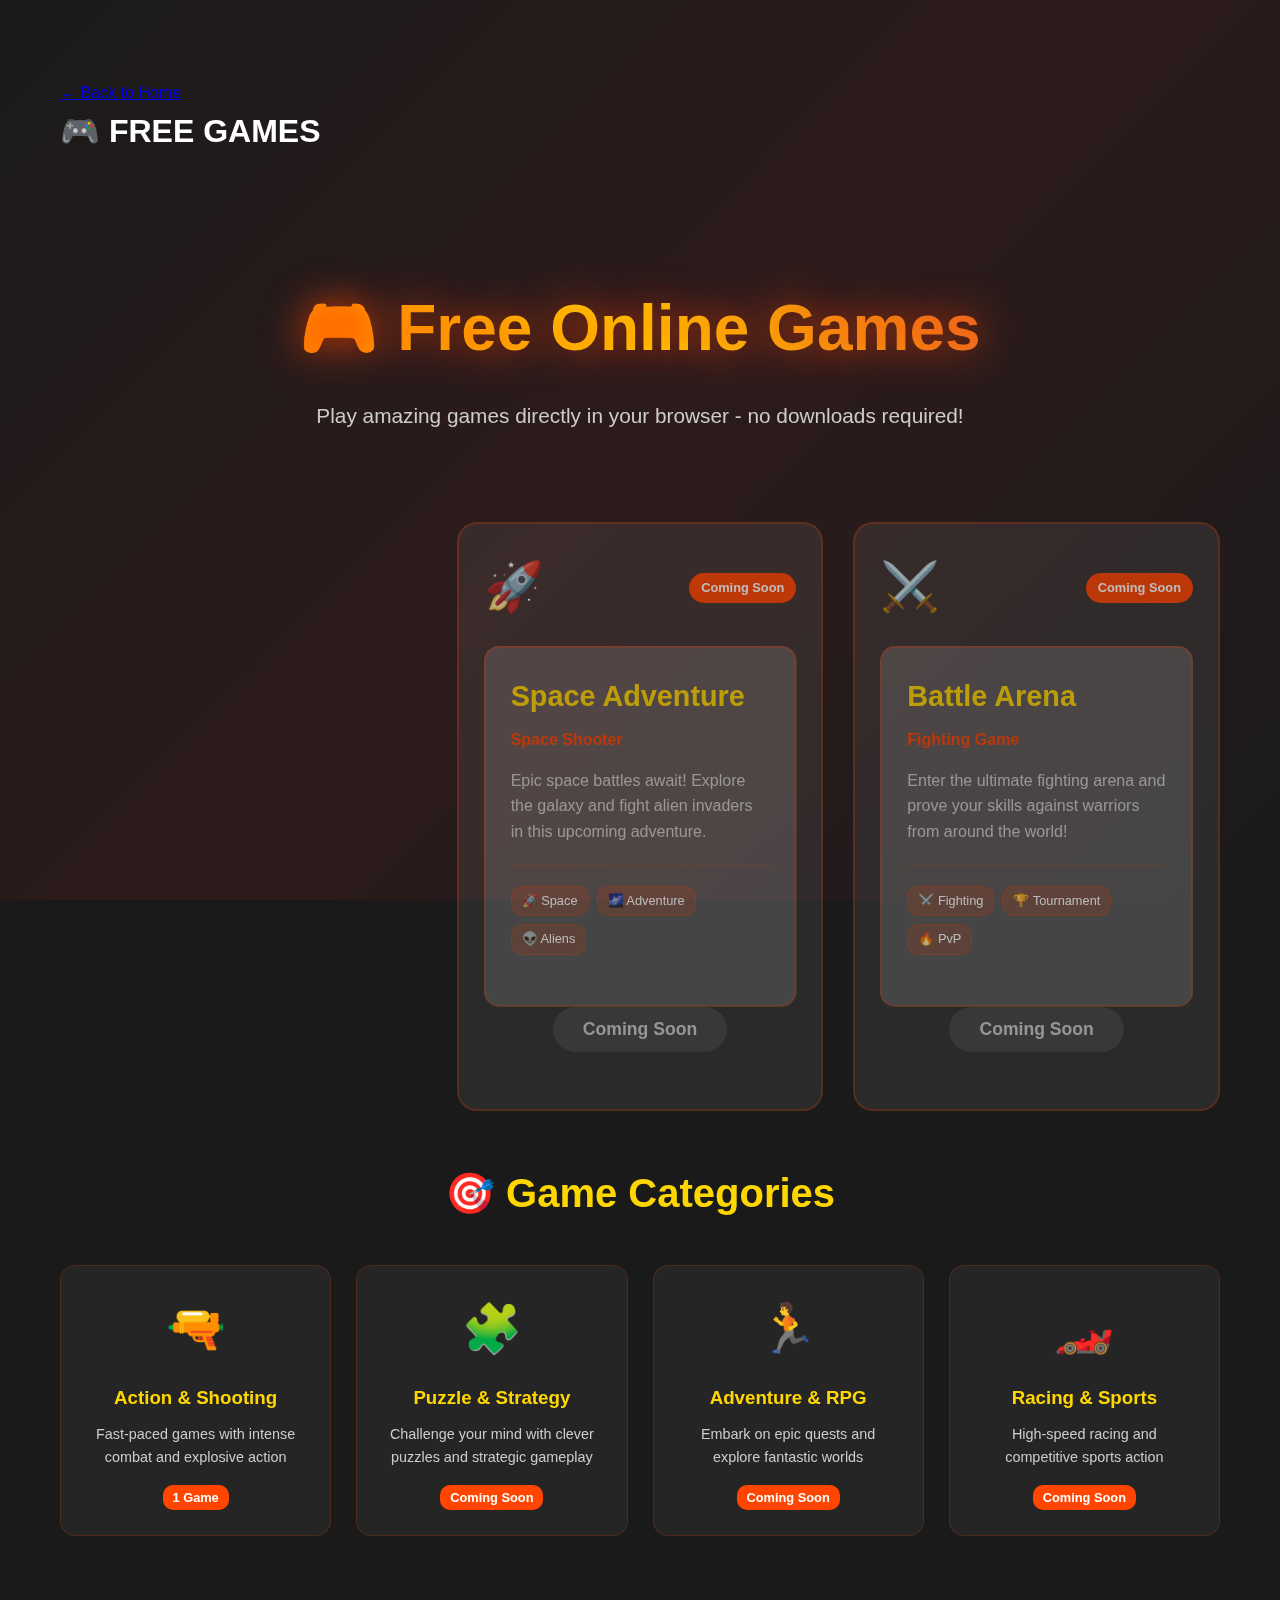
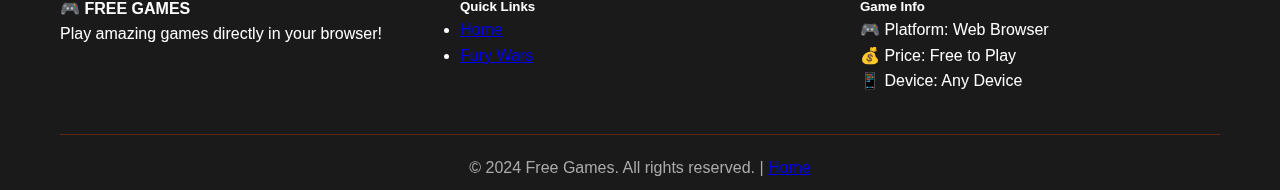
<file: games/index.html>
<!DOCTYPE html>
<html lang="en">
<head>
    <meta charset="UTF-8">
    <meta name="viewport" content="width=device-width, initial-scale=1.0">
    <title>Free Online Games - Play Browser Games Now</title>
    <meta name="description" content="Play amazing free online games in your browser! No downloads required. Enjoy action-packed shooters, adventures, and more exciting games.">
    <meta name="keywords" content="free online games, browser games, play games online, no download games, web games, action games, shooter games">
    <meta name="robots" content="index, follow">
    
    <!-- Open Graph / Facebook -->
    <meta property="og:type" content="website">
    <meta property="og:url" content="https://yoursite.com/games/">
    <meta property="og:title" content="Free Online Games - Play Browser Games Now">
    <meta property="og:description" content="Play amazing free online games in your browser! No downloads required.">
    <meta property="og:image" content="https://yoursite.com/images/games-og.jpg">

    <!-- Twitter -->
    <meta property="twitter:card" content="summary_large_image">
    <meta property="twitter:url" content="https://yoursite.com/games/">
    <meta property="twitter:title" content="Free Online Games - Play Browser Games Now">
    <meta property="twitter:description" content="Play amazing free online games in your browser! No downloads required.">
    <meta property="twitter:image" content="https://yoursite.com/images/games-og.jpg">
    
    <link rel="stylesheet" href="../css/style.css">
    <link rel="stylesheet" href="../css/animations.css">
    <link rel="icon" href="data:image/svg+xml,<svg xmlns='http://www.w3.org/2000/svg' viewBox='0 0 100 100'><text y='.9em' font-size='90'>🎮</text></svg>">
    <link rel="canonical" href="https://yoursite.com/games/">
</head>
<body>
    <!-- Particle Background -->
    <div id="particles-container">
        <canvas id="particles-canvas"></canvas>
    </div>

    <!-- Header -->
    <header class="game-header">
        <div class="container">
            <div class="game-nav">
                <a href="../index.html" class="back-btn">← Back to Home</a>
                <div class="game-logo">
                    <h1>🎮 FREE GAMES</h1>
                </div>
            </div>
        </div>
    </header>

    <!-- Main Content -->
    <main class="games-main">
        <div class="container">
            <div class="games-header">
                <h1 class="main-title">🎮 Free Online Games</h1>
                <p class="subtitle">Play amazing games directly in your browser - no downloads required!</p>
            </div>
            
            <!-- Games Grid -->
            <div class="games-grid">
                <!-- Fury Wars Game Card -->
                <div class="game-card featured">
                    <div class="game-card-header">
                        <div class="game-icon">💥</div>
                        <div class="game-badge">Featured</div>
                    </div>
                    <div class="game-info">
                        <h3>Fury Wars</h3>
                        <p class="game-genre">Third-Person Shooter</p>
                        <p class="game-description">Experience explosive action with absurd weapons and hilarious heroes in this chaotic multiplayer battlefield!</p>
                        <div class="game-features">
                            <span class="feature-tag">🔫 Action</span>
                            <span class="feature-tag">👥 Multiplayer</span>
                            <span class="feature-tag">💥 Explosive</span>
                        </div>
                    </div>
                    <div class="game-actions">
                        <a href="fury-wars/" class="btn btn-primary">🎮 Play Now</a>
                    </div>
                </div>

                <!-- Placeholder for Future Games -->
                <div class="game-card coming-soon">
                    <div class="game-card-header">
                        <div class="game-icon">🚀</div>
                        <div class="game-badge">Coming Soon</div>
                    </div>
                    <div class="game-info">
                        <h3>Space Adventure</h3>
                        <p class="game-genre">Space Shooter</p>
                        <p class="game-description">Epic space battles await! Explore the galaxy and fight alien invaders in this upcoming adventure.</p>
                        <div class="game-features">
                            <span class="feature-tag">🚀 Space</span>
                            <span class="feature-tag">🌌 Adventure</span>
                            <span class="feature-tag">👽 Aliens</span>
                        </div>
                    </div>
                    <div class="game-actions">
                        <button class="btn btn-disabled" disabled>Coming Soon</button>
                    </div>
                </div>

                <div class="game-card coming-soon">
                    <div class="game-card-header">
                        <div class="game-icon">⚔️</div>
                        <div class="game-badge">Coming Soon</div>
                    </div>
                    <div class="game-info">
                        <h3>Battle Arena</h3>
                        <p class="game-genre">Fighting Game</p>
                        <p class="game-description">Enter the ultimate fighting arena and prove your skills against warriors from around the world!</p>
                        <div class="game-features">
                            <span class="feature-tag">⚔️ Fighting</span>
                            <span class="feature-tag">🏆 Tournament</span>
                            <span class="feature-tag">🔥 PvP</span>
                        </div>
                    </div>
                    <div class="game-actions">
                        <button class="btn btn-disabled" disabled>Coming Soon</button>
                    </div>
                </div>
            </div>

            <!-- Game Categories -->
            <section class="game-categories">
                <h2>🎯 Game Categories</h2>
                <div class="categories-grid">
                    <div class="category-card">
                        <div class="category-icon">🔫</div>
                        <h3>Action & Shooting</h3>
                        <p>Fast-paced games with intense combat and explosive action</p>
                        <span class="game-count">1 Game</span>
                    </div>
                    <div class="category-card">
                        <div class="category-icon">🧩</div>
                        <h3>Puzzle & Strategy</h3>
                        <p>Challenge your mind with clever puzzles and strategic gameplay</p>
                        <span class="game-count">Coming Soon</span>
                    </div>
                    <div class="category-card">
                        <div class="category-icon">🏃</div>
                        <h3>Adventure & RPG</h3>
                        <p>Embark on epic quests and explore fantastic worlds</p>
                        <span class="game-count">Coming Soon</span>
                    </div>
                    <div class="category-card">
                        <div class="category-icon">🏎️</div>
                        <h3>Racing & Sports</h3>
                        <p>High-speed racing and competitive sports action</p>
                        <span class="game-count">Coming Soon</span>
                    </div>
                </div>
            </section>
        </div>
    </main>

    <!-- Footer -->
    <footer class="footer">
        <div class="container">
            <div class="footer-content">
                <div class="footer-logo">
                    <h4>🎮 FREE GAMES</h4>
                    <p>Play amazing games directly in your browser!</p>
                </div>
                <div class="footer-links">
                    <h5>Quick Links</h5>
                    <ul>
                        <li><a href="../index.html">Home</a></li>
                        <li><a href="fury-wars/">Fury Wars</a></li>
                    </ul>
                </div>
                <div class="footer-contact">
                    <h5>Game Info</h5>
                    <p>🎮 Platform: Web Browser</p>
                    <p>💰 Price: Free to Play</p>
                    <p>📱 Device: Any Device</p>
                </div>
            </div>
            <div class="footer-bottom">
                <p>&copy; 2024 Free Games. All rights reserved. | <a href="../index.html">Home</a></p>
            </div>
        </div>
    </footer>

    <!-- Scripts -->
    <script src="../js/particles.js"></script>
    <script src="../js/main.js"></script>
    
    <!-- Structured Data for SEO -->
    <script type="application/ld+json">
    {
        "@context": "https://schema.org",
        "@type": "CollectionPage",
        "name": "Free Online Games",
        "description": "Collection of free online browser games",
        "url": "https://yoursite.com/games/",
        "mainEntity": {
            "@type": "ItemList",
            "itemListElement": [
                {
                    "@type": "Game",
                    "position": 1,
                    "name": "Fury Wars",
                    "description": "Explosive third-person shooter with absurd weapons",
                    "genre": "Third-Person Shooter",
                    "url": "https://yoursite.com/games/fury-wars/"
                }
            ]
        }
    }
    </script>

    <style>
    /* Games Page Specific Styles */
    .games-main {
        padding-top: 120px;
        min-height: 100vh;
    }

    .games-header {
        text-align: center;
        margin-bottom: 60px;
    }

    .games-header .main-title {
        font-size: 4rem;
        background: var(--explosion-gradient);
        -webkit-background-clip: text;
        -webkit-text-fill-color: transparent;
        background-clip: text;
        text-shadow: 0 0 40px rgba(255, 69, 0, 0.8);
        margin-bottom: 20px;
    }

    .games-header .subtitle {
        font-size: 1.3rem;
        color: var(--text-gray);
    }

    .games-grid {
        display: grid;
        grid-template-columns: repeat(auto-fit, minmax(350px, 1fr));
        gap: 30px;
        margin-bottom: 80px;
    }

    .game-card {
        background: rgba(255, 255, 255, 0.1);
        border-radius: 20px;
        padding: 25px;
        border: 2px solid rgba(255, 69, 0, 0.3);
        transition: all 0.3s ease;
        position: relative;
        overflow: hidden;
    }

    .game-card:hover {
        transform: translateY(-10px);
        border-color: var(--primary-color);
        box-shadow: 0 20px 40px rgba(255, 69, 0, 0.3);
    }

    .game-card.featured {
        border-color: var(--secondary-color);
    }

    .game-card.coming-soon {
        opacity: 0.7;
    }

    .game-card-header {
        display: flex;
        justify-content: space-between;
        align-items: center;
        margin-bottom: 20px;
    }

    .game-icon {
        font-size: 3rem;
    }

    .game-badge {
        background: var(--primary-color);
        color: white;
        padding: 5px 12px;
        border-radius: 15px;
        font-size: 0.8rem;
        font-weight: bold;
    }

    .game-card.featured .game-badge {
        background: var(--secondary-color);
        color: var(--dark-bg);
    }

    .game-info h3 {
        color: var(--secondary-color);
        font-size: 1.8rem;
        margin-bottom: 8px;
    }

    .game-genre {
        color: var(--primary-color);
        font-weight: bold;
        margin-bottom: 15px;
    }

    .game-description {
        color: var(--text-gray);
        line-height: 1.6;
        margin-bottom: 20px;
    }

    .game-features {
        display: flex;
        flex-wrap: wrap;
        gap: 8px;
        margin-bottom: 25px;
    }

    .feature-tag {
        background: rgba(255, 69, 0, 0.2);
        color: var(--text-light);
        padding: 4px 10px;
        border-radius: 12px;
        font-size: 0.8rem;
        border: 1px solid rgba(255, 69, 0, 0.3);
    }

    .game-actions {
        text-align: center;
    }

    .btn-disabled {
        background: rgba(255, 255, 255, 0.1);
        color: var(--text-gray);
        cursor: not-allowed;
    }

    .game-categories {
        margin-bottom: 60px;
    }

    .game-categories h2 {
        text-align: center;
        color: var(--secondary-color);
        font-size: 2.5rem;
        margin-bottom: 40px;
    }

    .categories-grid {
        display: grid;
        grid-template-columns: repeat(auto-fit, minmax(250px, 1fr));
        gap: 25px;
    }

    .category-card {
        background: rgba(255, 255, 255, 0.05);
        border-radius: 15px;
        padding: 25px;
        text-align: center;
        border: 1px solid rgba(255, 69, 0, 0.2);
        transition: all 0.3s ease;
    }

    .category-card:hover {
        background: rgba(255, 255, 255, 0.1);
        border-color: rgba(255, 69, 0, 0.4);
    }

    .category-icon {
        font-size: 3rem;
        margin-bottom: 15px;
    }

    .category-card h3 {
        color: var(--secondary-color);
        margin-bottom: 10px;
    }

    .category-card p {
        color: var(--text-gray);
        font-size: 0.9rem;
        margin-bottom: 15px;
    }

    .game-count {
        background: var(--primary-color);
        color: white;
        padding: 5px 10px;
        border-radius: 10px;
        font-size: 0.8rem;
        font-weight: bold;
    }

    @media (max-width: 768px) {
        .games-header .main-title {
            font-size: 3rem;
        }
        
        .games-grid {
            grid-template-columns: 1fr;
        }
        
        .categories-grid {
            grid-template-columns: 1fr;
        }
    }
    </style>
</body>
</html>
</file>
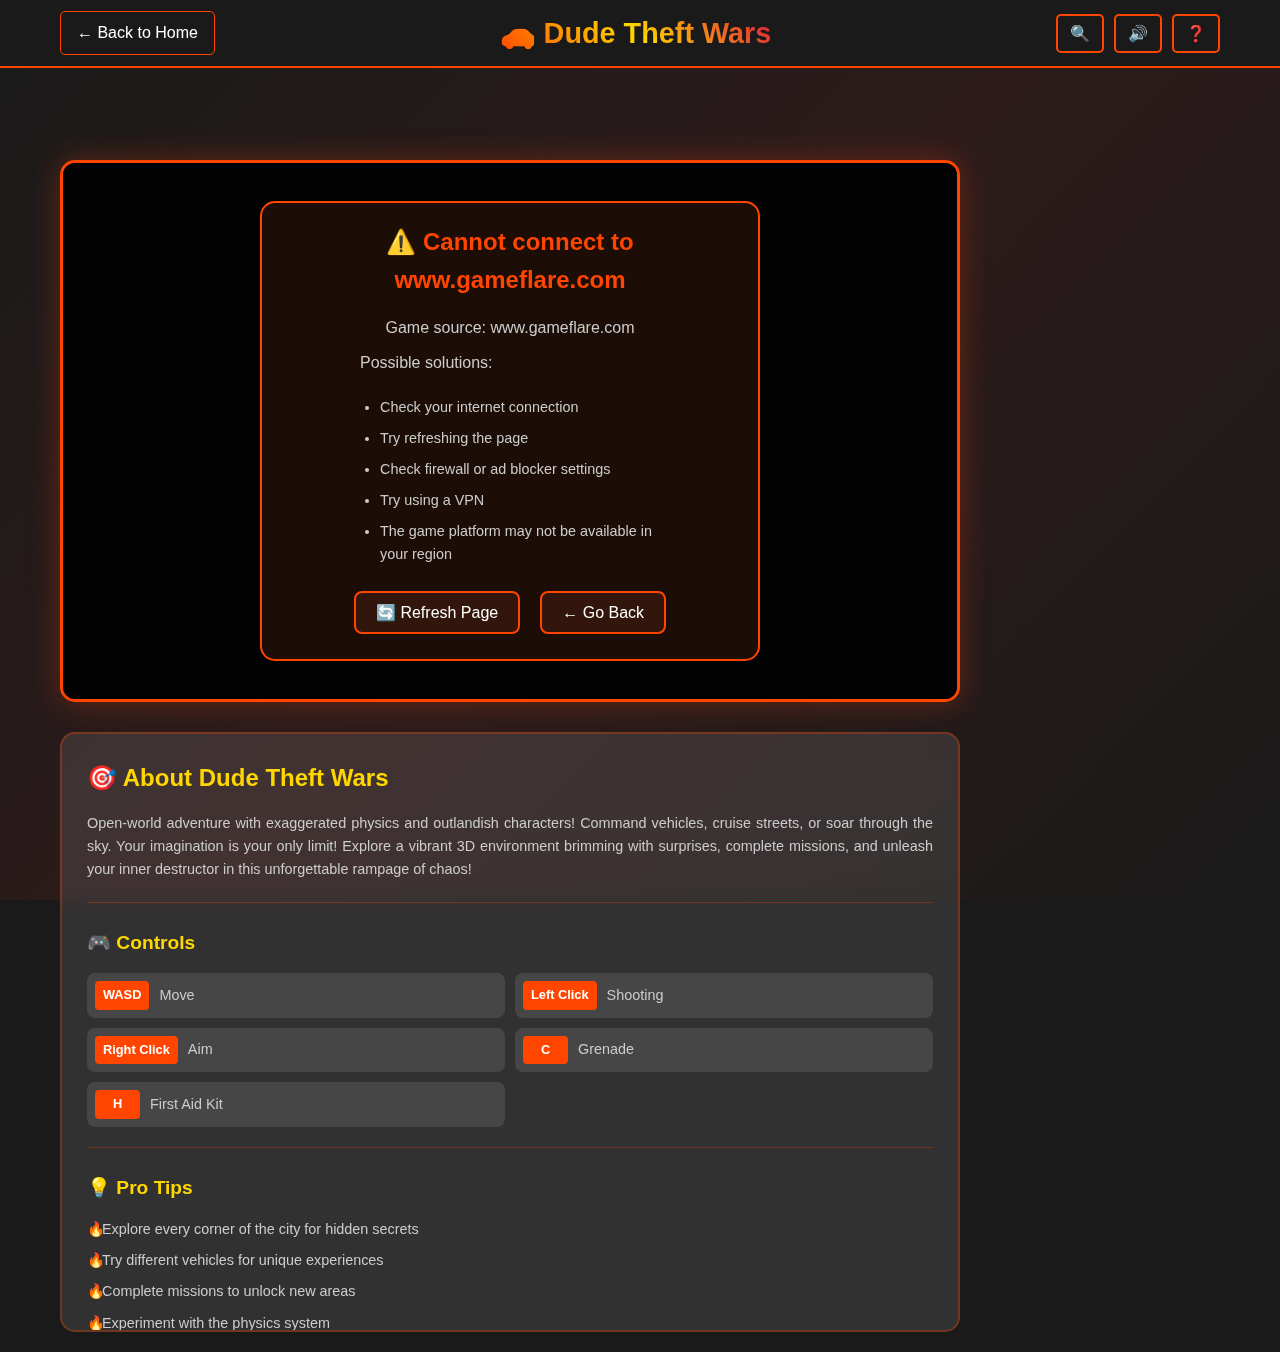
<file: games/dudetheft/index.html>
<!DOCTYPE html>
<html lang="en">
<head>
    <meta charset="UTF-8">
    <meta name="viewport" content="width=device-width, initial-scale=1.0">
    <title>Dude Theft Wars - Open World Adventure Game</title>
    <meta name="description" content="Open-world adventure with exaggerated physics and outlandish characters! Command vehicles, cruise streets, or soar through the sky.">
    <meta name="keywords" content="Dude Theft Wars, open world, adventure, physics, vehicles, action game">
    <meta name="robots" content="index, follow">
    
    <!-- Open Graph / Facebook -->
    <meta property="og:type" content="website">
    <meta property="og:url" content="https://furywars.com/games/dudetheft/">
    <meta property="og:title" content="Dude Theft Wars - Open World Adventure Game">
    <meta property="og:description" content="Open-world adventure with exaggerated physics and outlandish characters! Command vehicles, cruise streets, or soar through the sky.">
    <meta property="og:image" content="https://img.gameflare.com/games/dude-theft-wars/dude-theft-wars-1.jpg">
    
    <!-- Twitter -->
    <meta property="twitter:card" content="summary_large_image">
    <meta property="twitter:url" content="https://furywars.com/games/dudetheft/">
    <meta property="twitter:title" content="Dude Theft Wars - Open World Adventure Game">
    <meta property="twitter:description" content="Open-world adventure with exaggerated physics and outlandish characters! Command vehicles, cruise streets, or soar through the sky.">
    <meta property="twitter:image" content="https://img.gameflare.com/games/dude-theft-wars/dude-theft-wars-1.jpg">
    
    <!-- Structured Data -->
    <script type="application/ld+json">
    {
        "@context": "https://schema.org",
        "@type": "Game",
        "name": "Dude Theft Wars",
        "description": "Open-world adventure with exaggerated physics and outlandish characters! Command your own arsenal of vehicles, cruise the streets on a trusty bike, or soar through the sky in your private jet.",
        "genre": "Open World",
        "gamePlatform": "Web Browser",
        "operatingSystem": "Any",
        "applicationCategory": "Game",
        "offers": {
            "@type": "Offer",
            "price": "0",
            "priceCurrency": "USD"
        }
    }
    </script>
    
    <link rel="stylesheet" href="../../css/style.css">
    <link rel="stylesheet" href="../../css/game-page.css">
    <link rel="icon" href="data:image/svg+xml,<svg xmlns='http://www.w3.org/2000/svg' viewBox='0 0 100 100'><text y='.9em' font-size='90'>🚗</text></svg>">
</head>
<body>
    <!-- Particle Background -->
    <div id="particles-container">
        <canvas id="particles-canvas"></canvas>
    </div>

    <!-- Header -->
    <header class="game-header">
        <div class="container">
            <div class="header-content">
                <a href="../../" class="back-btn">← Back to Home</a>
                <h1 class="game-title">🚗 Dude Theft Wars</h1>
                <div class="game-controls">
                    <button id="fullscreen-btn" class="control-btn">🔍</button>
                    <button id="audio-btn" class="control-btn">🔊</button>
                    <button id="help-btn" class="control-btn">❓</button>
                </div>
            </div>
        </div>
    </header>

    <!-- Main Game Area -->
    <main class="game-main">
        <div class="container">
            <div class="game-layout">
                <!-- Game Frame -->
                <div class="game-frame">
                    <div class="game-container">
                        <iframe id="game-iframe" 
                                src="https://www.gameflare.com/embed/dude-theft-wars/" 
                                frameborder="0" 
                                scrolling="no" 
                                width="900" 
                                height="542"
                                allowfullscreen>
                        </iframe>
                        
                        <div class="game-loading" id="game-loading">
                            <div class="loading-spinner"></div>
                            <p>Loading Dude Theft Wars...</p>
                        </div>
                    </div>
                </div>

                <!-- Game Info Panel -->
                <div class="game-info-panel">
                    <div class="game-description">
                        <h2>🎯 About Dude Theft Wars</h2>
                        <p>Open-world adventure with exaggerated physics and outlandish characters! Command vehicles, cruise streets, or soar through the sky. Your imagination is your only limit! Explore a vibrant 3D environment brimming with surprises, complete missions, and unleash your inner destructor in this unforgettable rampage of chaos!</p>
                    </div>
                    
                    <div class="game-controls-info">
                        <h3>🎮 Controls</h3>
                        <div class="controls-list">
                            <div class="control-item">
                                <span class="key">WASD</span>
                                <span class="desc">Move</span>
                            </div>
                            <div class="control-item">
                                <span class="key">Left Click</span>
                                <span class="desc">Shooting</span>
                            </div>
                            <div class="control-item">
                                <span class="key">Right Click</span>
                                <span class="desc">Aim</span>
                            </div>
                            <div class="control-item">
                                <span class="key">C</span>
                                <span class="desc">Grenade</span>
                            </div>
                            <div class="control-item">
                                <span class="key">H</span>
                                <span class="desc">First Aid Kit</span>
                            </div>
                        </div>
                    </div>
                    
                    <div class="game-tips">
                        <h3>💡 Pro Tips</h3>
                        <ul>
                            <li>Explore every corner of the city for hidden secrets</li>
                            <li>Try different vehicles for unique experiences</li>
                            <li>Complete missions to unlock new areas</li>
                            <li>Experiment with the physics system</li>
                            <li>Use the environment to your advantage</li>
                            <li>Don't be afraid to cause some chaos!</li>
                        </ul>
                    </div>
                </div>
            </div>
        </div>
    </main>

    <!-- Help Modal -->
    <div id="help-modal" class="modal">
        <div class="modal-content">
            <div class="modal-header">
                <h3>🚗 Dude Theft Wars - Game Guide</h3>
                <button class="close-btn" onclick="closeHelpModal()">&times;</button>
            </div>
            <div class="modal-body">
                <div class="help-section">
                    <h4>🎯 Objective</h4>
                    <p>There's no single objective - this is your sandbox! Explore the open world, complete missions, cause mayhem, or just have fun experimenting with the physics!</p>
                </div>
                
                <div class="help-section">
                    <h4>🚗 Vehicles</h4>
                    <ul>
                        <li><strong>Cars:</strong> Fast ground transportation</li>
                        <li><strong>Motorcycles:</strong> Agile and quick</li>
                        <li><strong>Trucks:</strong> Heavy-duty vehicles</li>
                        <li><strong>Helicopters:</strong> Aerial exploration</li>
                        <li><strong>Boats:</strong> Water-based travel</li>
                    </ul>
                </div>
                
                <div class="help-section">
                    <h4>🎮 Activities</h4>
                    <ul>
                        <li>Complete story missions</li>
                        <li>Explore the vast open world</li>
                        <li>Steal and drive various vehicles</li>
                        <li>Engage in combat with NPCs</li>
                        <li>Discover hidden locations</li>
                        <li>Experiment with physics</li>
                    </ul>
                </div>
                
                <div class="help-section">
                    <h4>💡 Survival Tips</h4>
                    <ul>
                        <li>Keep an eye on your health bar</li>
                        <li>Use cover during firefights</li>
                        <li>Vehicles can be used as weapons</li>
                        <li>Explore rooftops for better vantage points</li>
                        <li>Save your game progress regularly</li>
                    </ul>
                </div>
            </div>
        </div>
    </div>

    <!-- Scripts -->
    <script src="../../js/particles.js"></script>
    <script src="../../js/game-page.js"></script>
    <script>
        // Game-specific initialization
        document.addEventListener('DOMContentLoaded', function() {
            const gameTitle = 'Dude Theft Wars';
            const gameUrl = 'https://www.gameflare.com/embed/dude-theft-wars/';
            
            // Initialize game page
            if (window.initializeGamePage) {
                window.initializeGamePage(gameTitle, gameUrl);
            }
        });
    </script>
</body>
</html>
</file>
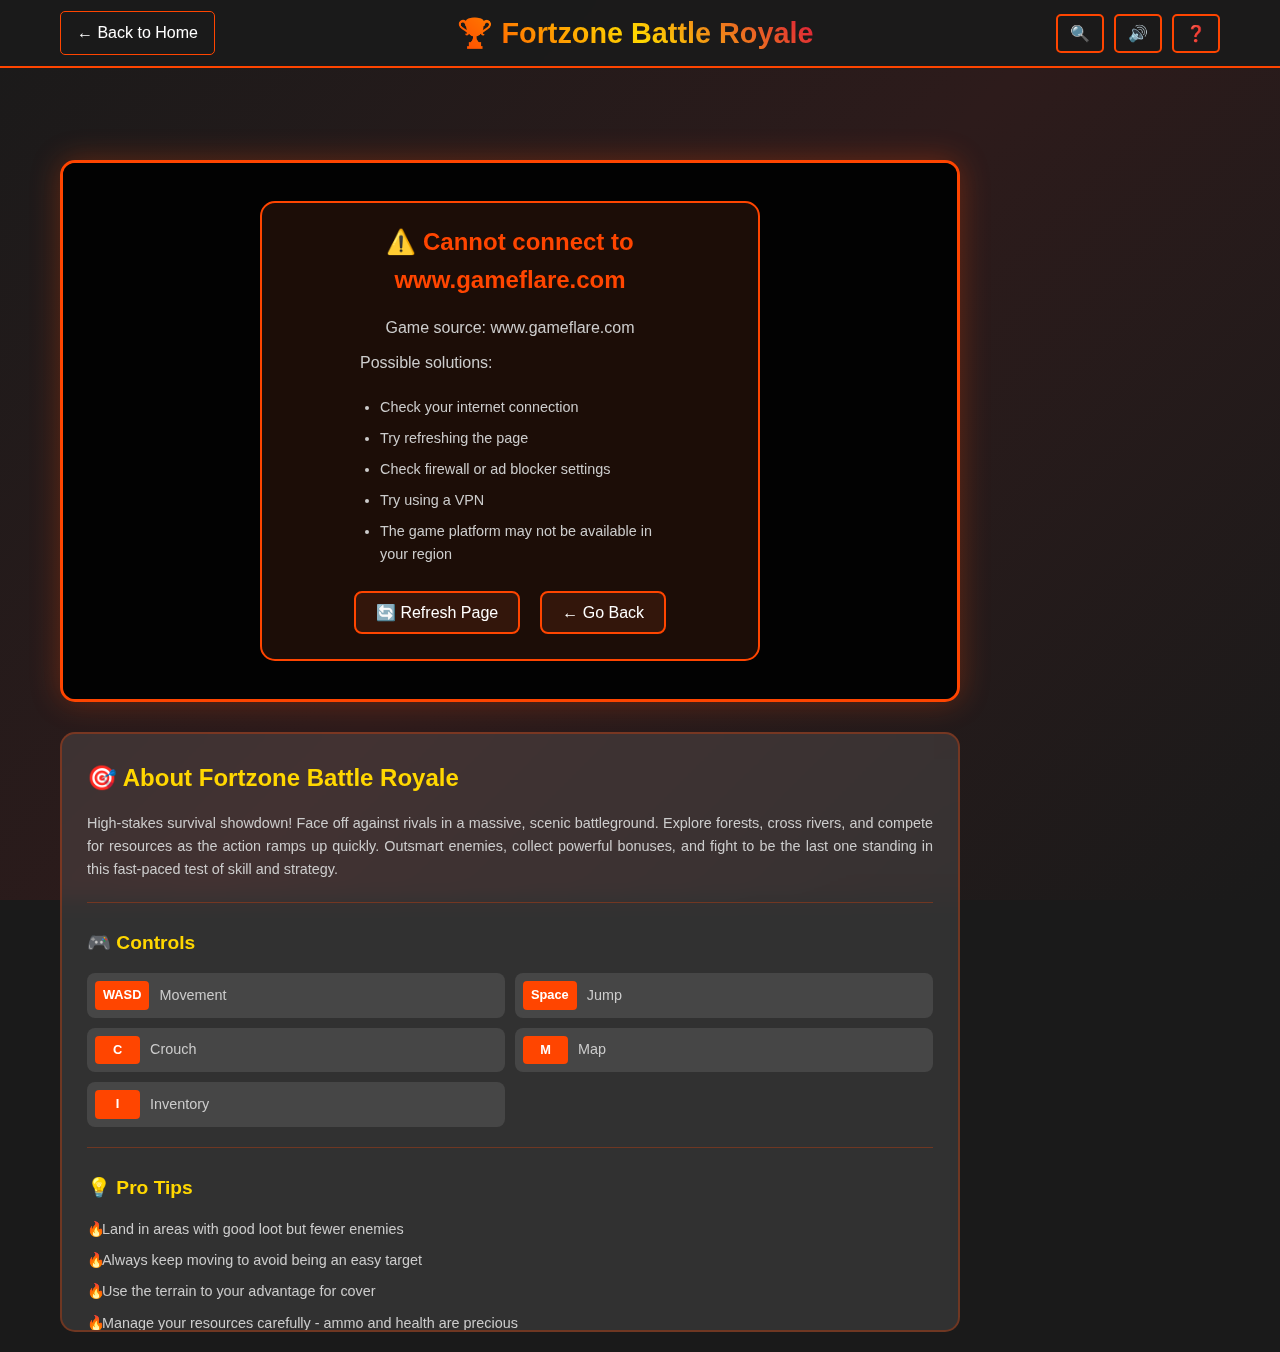
<file: games/fortzone/index.html>
<!DOCTYPE html>
<html lang="en">
<head>
    <meta charset="UTF-8">
    <meta name="viewport" content="width=device-width, initial-scale=1.0">
    <title>Fortzone Battle Royale - High-Stakes Survival Showdown</title>
    <meta name="description" content="Face off against rivals in Fortzone Battle Royale! Massive scenic battleground with forests, rivers, and intense resource competition.">
    <meta name="keywords" content="Fortzone, Battle Royale, survival, multiplayer, online game, shooting">
    <meta name="robots" content="index, follow">
    
    <!-- Open Graph / Facebook -->
    <meta property="og:type" content="website">
    <meta property="og:url" content="https://furywars.com/games/fortzone/">
    <meta property="og:title" content="Fortzone Battle Royale - High-Stakes Survival Showdown">
    <meta property="og:description" content="Face off against rivals in Fortzone Battle Royale! Massive scenic battleground with forests, rivers, and intense resource competition.">
    <meta property="og:image" content="https://img.gameflare.com/games/fortzone-battle-royale/fortzone-battle-royale-1.jpg">
    
    <!-- Twitter -->
    <meta property="twitter:card" content="summary_large_image">
    <meta property="twitter:url" content="https://furywars.com/games/fortzone/">
    <meta property="twitter:title" content="Fortzone Battle Royale - High-Stakes Survival Showdown">
    <meta property="twitter:description" content="Face off against rivals in Fortzone Battle Royale! Massive scenic battleground with forests, rivers, and intense resource competition.">
    <meta property="twitter:image" content="https://img.gameflare.com/games/fortzone-battle-royale/fortzone-battle-royale-1.jpg">
    
    <!-- Structured Data -->
    <script type="application/ld+json">
    {
        "@context": "https://schema.org",
        "@type": "Game",
        "name": "Fortzone Battle Royale",
        "description": "High-stakes survival showdown! Face off against rivals in a massive, scenic battleground. Explore forests, cross rivers, and compete for resources as the action ramps up quickly.",
        "genre": "Battle Royale",
        "gamePlatform": "Web Browser",
        "operatingSystem": "Any",
        "applicationCategory": "Game",
        "offers": {
            "@type": "Offer",
            "price": "0",
            "priceCurrency": "USD"
        }
    }
    </script>
    
    <link rel="stylesheet" href="../../css/style.css">
    <link rel="stylesheet" href="../../css/game-page.css">
    <link rel="icon" href="data:image/svg+xml,<svg xmlns='http://www.w3.org/2000/svg' viewBox='0 0 100 100'><text y='.9em' font-size='90'>🏆</text></svg>">
</head>
<body>
    <!-- Particle Background -->
    <div id="particles-container">
        <canvas id="particles-canvas"></canvas>
    </div>

    <!-- Header -->
    <header class="game-header">
        <div class="container">
            <div class="header-content">
                <a href="../../" class="back-btn">← Back to Home</a>
                <h1 class="game-title">🏆 Fortzone Battle Royale</h1>
                <div class="game-controls">
                    <button id="fullscreen-btn" class="control-btn">🔍</button>
                    <button id="audio-btn" class="control-btn">🔊</button>
                    <button id="help-btn" class="control-btn">❓</button>
                </div>
            </div>
        </div>
    </header>

    <!-- Main Game Area -->
    <main class="game-main">
        <div class="container">
            <div class="game-layout">
                <!-- Game Frame -->
                <div class="game-frame">
                    <div class="game-container">
                        <iframe id="game-iframe" 
                                src="https://www.gameflare.com/embed/fortzone-battle-royale/" 
                                frameborder="0" 
                                scrolling="no" 
                                width="900" 
                                height="542"
                                allowfullscreen>
                        </iframe>
                        
                        <div class="game-loading" id="game-loading">
                            <div class="loading-spinner"></div>
                            <p>Loading Fortzone Battle Royale...</p>
                        </div>
                    </div>
                </div>

                <!-- Game Info Panel -->
                <div class="game-info-panel">
                    <div class="game-description">
                        <h2>🎯 About Fortzone Battle Royale</h2>
                        <p>High-stakes survival showdown! Face off against rivals in a massive, scenic battleground. Explore forests, cross rivers, and compete for resources as the action ramps up quickly. Outsmart enemies, collect powerful bonuses, and fight to be the last one standing in this fast-paced test of skill and strategy.</p>
                    </div>
                    
                    <div class="game-controls-info">
                        <h3>🎮 Controls</h3>
                        <div class="controls-list">
                            <div class="control-item">
                                <span class="key">WASD</span>
                                <span class="desc">Movement</span>
                            </div>
                            <div class="control-item">
                                <span class="key">Space</span>
                                <span class="desc">Jump</span>
                            </div>
                            <div class="control-item">
                                <span class="key">C</span>
                                <span class="desc">Crouch</span>
                            </div>
                            <div class="control-item">
                                <span class="key">M</span>
                                <span class="desc">Map</span>
                            </div>
                            <div class="control-item">
                                <span class="key">I</span>
                                <span class="desc">Inventory</span>
                            </div>
                        </div>
                    </div>
                    
                    <div class="game-tips">
                        <h3>💡 Pro Tips</h3>
                        <ul>
                            <li>Land in areas with good loot but fewer enemies</li>
                            <li>Always keep moving to avoid being an easy target</li>
                            <li>Use the terrain to your advantage for cover</li>
                            <li>Manage your resources carefully - ammo and health are precious</li>
                            <li>Listen for enemy footsteps and gunfire</li>
                        </ul>
                    </div>
                </div>
            </div>
        </div>
    </main>

    <!-- Help Modal -->
    <div id="help-modal" class="modal">
        <div class="modal-content">
            <div class="modal-header">
                <h3>🏆 Fortzone Battle Royale - Game Guide</h3>
                <button class="close-btn" onclick="closeHelpModal()">&times;</button>
            </div>
            <div class="modal-body">
                <div class="help-section">
                    <h4>🎯 Objective</h4>
                    <p>Be the last player standing in this intense battle royale experience. Survive against all odds in a massive, scenic battleground.</p>
                </div>
                
                <div class="help-section">
                    <h4>🗺️ Map Features</h4>
                    <ul>
                        <li><strong>Forests:</strong> Provide cover but can hide enemies</li>
                        <li><strong>Rivers:</strong> Natural barriers that slow movement</li>
                        <li><strong>Buildings:</strong> Great for loot and strategic positioning</li>
                        <li><strong>Open Areas:</strong> Dangerous but sometimes necessary to cross</li>
                    </ul>
                </div>
                
                <div class="help-section">
                    <h4>⚔️ Combat Strategy</h4>
                    <ul>
                        <li>Choose your battles wisely - not every fight is worth taking</li>
                        <li>Use cover effectively and avoid open areas when possible</li>
                        <li>Third-party fights when enemies are distracted</li>
                        <li>Keep an eye on the safe zone and plan your rotations</li>
                    </ul>
                </div>
                
                <div class="help-section">
                    <h4>🎒 Resource Management</h4>
                    <ul>
                        <li>Prioritize weapons and ammo early game</li>
                        <li>Stock up on healing items for late game</li>
                        <li>Don't hoard - use your resources when needed</li>
                        <li>Share resources with teammates if playing in squads</li>
                    </ul>
                </div>
            </div>
        </div>
    </div>

    <!-- Scripts -->
    <script src="../../js/particles.js"></script>
    <script src="../../js/game-page.js"></script>
    <script>
        // Game-specific initialization
        document.addEventListener('DOMContentLoaded', function() {
            const gameTitle = 'Fortzone Battle Royale';
            const gameUrl = 'https://www.gameflare.com/embed/fortzone-battle-royale/';
            
            // Initialize game page
            if (window.initializeGamePage) {
                window.initializeGamePage(gameTitle, gameUrl);
            }
        });
    </script>
</body>
</html>
</file>
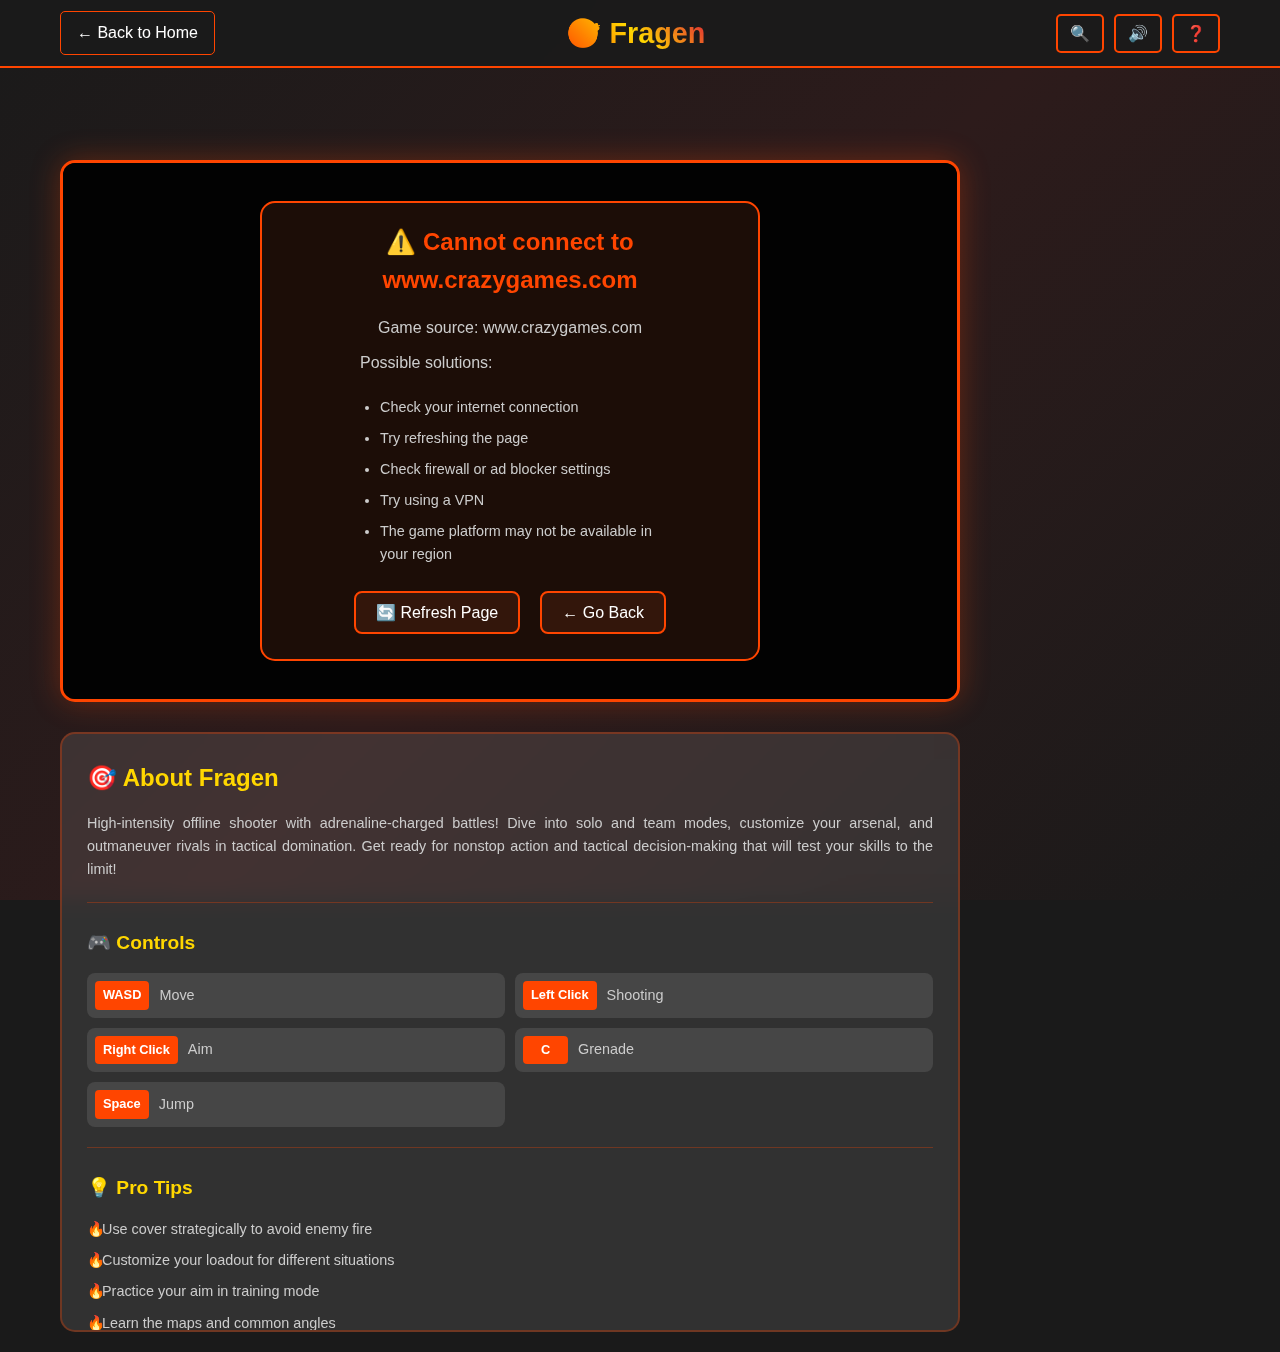
<file: games/fragen/index.html>
<!DOCTYPE html>
<html lang="en">
<head>
    <meta charset="UTF-8">
    <meta name="viewport" content="width=device-width, initial-scale=1.0">
    <title>Fragen - High-Intensity Tactical Shooter</title>
    <meta name="description" content="High-intensity offline shooter with adrenaline-charged battles! Dive into solo and team modes, customize your arsenal, and outmaneuver rivals.">
    <meta name="keywords" content="Fragen, tactical shooter, offline, adrenaline, battles, arsenal, combat">
    <meta name="robots" content="index, follow">
    
    <!-- Open Graph / Facebook -->
    <meta property="og:type" content="website">
    <meta property="og:url" content="https://furywars.com/games/fragen/">
    <meta property="og:title" content="Fragen - High-Intensity Tactical Shooter">
    <meta property="og:description" content="High-intensity offline shooter with adrenaline-charged battles! Dive into solo and team modes, customize your arsenal, and outmaneuver rivals.">
    <meta property="og:image" content="https://images.crazygames.com/fragen/20210208_182553/fragen-cover?auto=format%2Ccompress&q=75&cs=strip&ch=DPR&w=1200&h=630&fit=crop">
    
    <!-- Twitter -->
    <meta property="twitter:card" content="summary_large_image">
    <meta property="twitter:url" content="https://furywars.com/games/fragen/">
    <meta property="twitter:title" content="Fragen - High-Intensity Tactical Shooter">
    <meta property="twitter:description" content="High-intensity offline shooter with adrenaline-charged battles! Dive into solo and team modes, customize your arsenal, and outmaneuver rivals.">
    <meta property="twitter:image" content="https://images.crazygames.com/fragen/20210208_182553/fragen-cover?auto=format%2Ccompress&q=75&cs=strip&ch=DPR&w=1200&h=630&fit=crop">
    
    <!-- Structured Data -->
    <script type="application/ld+json">
    {
        "@context": "https://schema.org",
        "@type": "Game",
        "name": "Fragen",
        "description": "High-intensity offline shooter with adrenaline-charged battles! Dive into solo and team modes, customize your arsenal, fine-tune your strategy, and outmaneuver rivals in every firefight.",
        "genre": "Tactical Shooter",
        "gamePlatform": "Web Browser",
        "operatingSystem": "Any",
        "applicationCategory": "Game",
        "offers": {
            "@type": "Offer",
            "price": "0",
            "priceCurrency": "USD"
        }
    }
    </script>
    
    <link rel="stylesheet" href="../../css/style.css">
    <link rel="stylesheet" href="../../css/game-page.css">
    <link rel="icon" href="data:image/svg+xml,<svg xmlns='http://www.w3.org/2000/svg' viewBox='0 0 100 100'><text y='.9em' font-size='90'>🎯</text></svg>">
</head>
<body>
    <!-- Particle Background -->
    <div id="particles-container">
        <canvas id="particles-canvas"></canvas>
    </div>

    <!-- Header -->
    <header class="game-header">
        <div class="container">
            <div class="header-content">
                <a href="../../" class="back-btn">← Back to Home</a>
                <h1 class="game-title">🎯 Fragen</h1>
                <div class="game-controls">
                    <button id="fullscreen-btn" class="control-btn">🔍</button>
                    <button id="audio-btn" class="control-btn">🔊</button>
                    <button id="help-btn" class="control-btn">❓</button>
                </div>
            </div>
        </div>
    </header>

    <!-- Main Game Area -->
    <main class="game-main">
        <div class="container">
            <div class="game-layout">
                <!-- Game Frame -->
                <div class="game-frame">
                    <div class="game-container">
                        <iframe id="game-iframe" 
                                src="https://www.crazygames.com/embed/fragen" 
                                frameborder="0" 
                                scrolling="no" 
                                width="900" 
                                height="542"
                                allowfullscreen>
                        </iframe>
                        
                        <div class="game-loading" id="game-loading">
                            <div class="loading-spinner"></div>
                            <p>Loading Fragen...</p>
                        </div>
                    </div>
                </div>

                <!-- Game Info Panel -->
                <div class="game-info-panel">
                    <div class="game-description">
                        <h2>🎯 About Fragen</h2>
                        <p>High-intensity offline shooter with adrenaline-charged battles! Dive into solo and team modes, customize your arsenal, and outmaneuver rivals in tactical domination. Get ready for nonstop action and tactical decision-making that will test your skills to the limit!</p>
                    </div>
                    
                    <div class="game-controls-info">
                        <h3>🎮 Controls</h3>
                        <div class="controls-list">
                            <div class="control-item">
                                <span class="key">WASD</span>
                                <span class="desc">Move</span>
                            </div>
                            <div class="control-item">
                                <span class="key">Left Click</span>
                                <span class="desc">Shooting</span>
                            </div>
                            <div class="control-item">
                                <span class="key">Right Click</span>
                                <span class="desc">Aim</span>
                            </div>
                            <div class="control-item">
                                <span class="key">C</span>
                                <span class="desc">Grenade</span>
                            </div>
                            <div class="control-item">
                                <span class="key">Space</span>
                                <span class="desc">Jump</span>
                            </div>
                        </div>
                    </div>
                    
                    <div class="game-tips">
                        <h3>💡 Pro Tips</h3>
                        <ul>
                            <li>Use cover strategically to avoid enemy fire</li>
                            <li>Customize your loadout for different situations</li>
                            <li>Practice your aim in training mode</li>
                            <li>Learn the maps and common angles</li>
                            <li>Coordinate with teammates in team modes</li>
                            <li>Manage your ammunition carefully</li>
                        </ul>
                    </div>
                </div>
            </div>
        </div>
    </main>

    <!-- Help Modal -->
    <div id="help-modal" class="modal">
        <div class="modal-content">
            <div class="modal-header">
                <h3>🎯 Fragen - Game Guide</h3>
                <button class="close-btn" onclick="closeHelpModal()">&times;</button>
            </div>
            <div class="modal-body">
                <div class="help-section">
                    <h4>🎯 Objective</h4>
                    <p>Engage in high-intensity tactical combat! Eliminate enemies, complete objectives, and dominate the battlefield using strategy and skill.</p>
                </div>
                
                <div class="help-section">
                    <h4>🎮 Game Modes</h4>
                    <ul>
                        <li><strong>Solo Campaign:</strong> Single-player story missions</li>
                        <li><strong>Team Battles:</strong> Cooperative multiplayer combat</li>
                        <li><strong>Survival:</strong> Defend against waves of enemies</li>
                        <li><strong>Training:</strong> Practice your skills</li>
                    </ul>
                </div>
                
                <div class="help-section">
                    <h4>🔫 Weapon Customization</h4>
                    <ul>
                        <li>Choose from various weapon types</li>
                        <li>Customize attachments and scopes</li>
                        <li>Adjust weapon settings for your playstyle</li>
                        <li>Unlock new weapons as you progress</li>
                    </ul>
                </div>
                
                <div class="help-section">
                    <h4>⚔️ Tactical Tips</h4>
                    <ul>
                        <li>Use the environment for cover and concealment</li>
                        <li>Flank enemies when possible</li>
                        <li>Communicate with your team</li>
                        <li>Control your breathing for accurate shots</li>
                        <li>Keep moving to avoid being targeted</li>
                        <li>Use grenades to clear out entrenched enemies</li>
                    </ul>
                </div>
            </div>
        </div>
    </div>

    <!-- Scripts -->
    <script src="../../js/particles.js"></script>
    <script src="../../js/game-page.js"></script>
    <script>
        // Game-specific initialization
        document.addEventListener('DOMContentLoaded', function() {
            const gameTitle = 'Fragen';
            const gameUrl = 'https://www.crazygames.com/embed/fragen';
            
            // Initialize game page
            if (window.initializeGamePage) {
                window.initializeGamePage(gameTitle, gameUrl);
            }
        });
    </script>
</body>
</html>
</file>
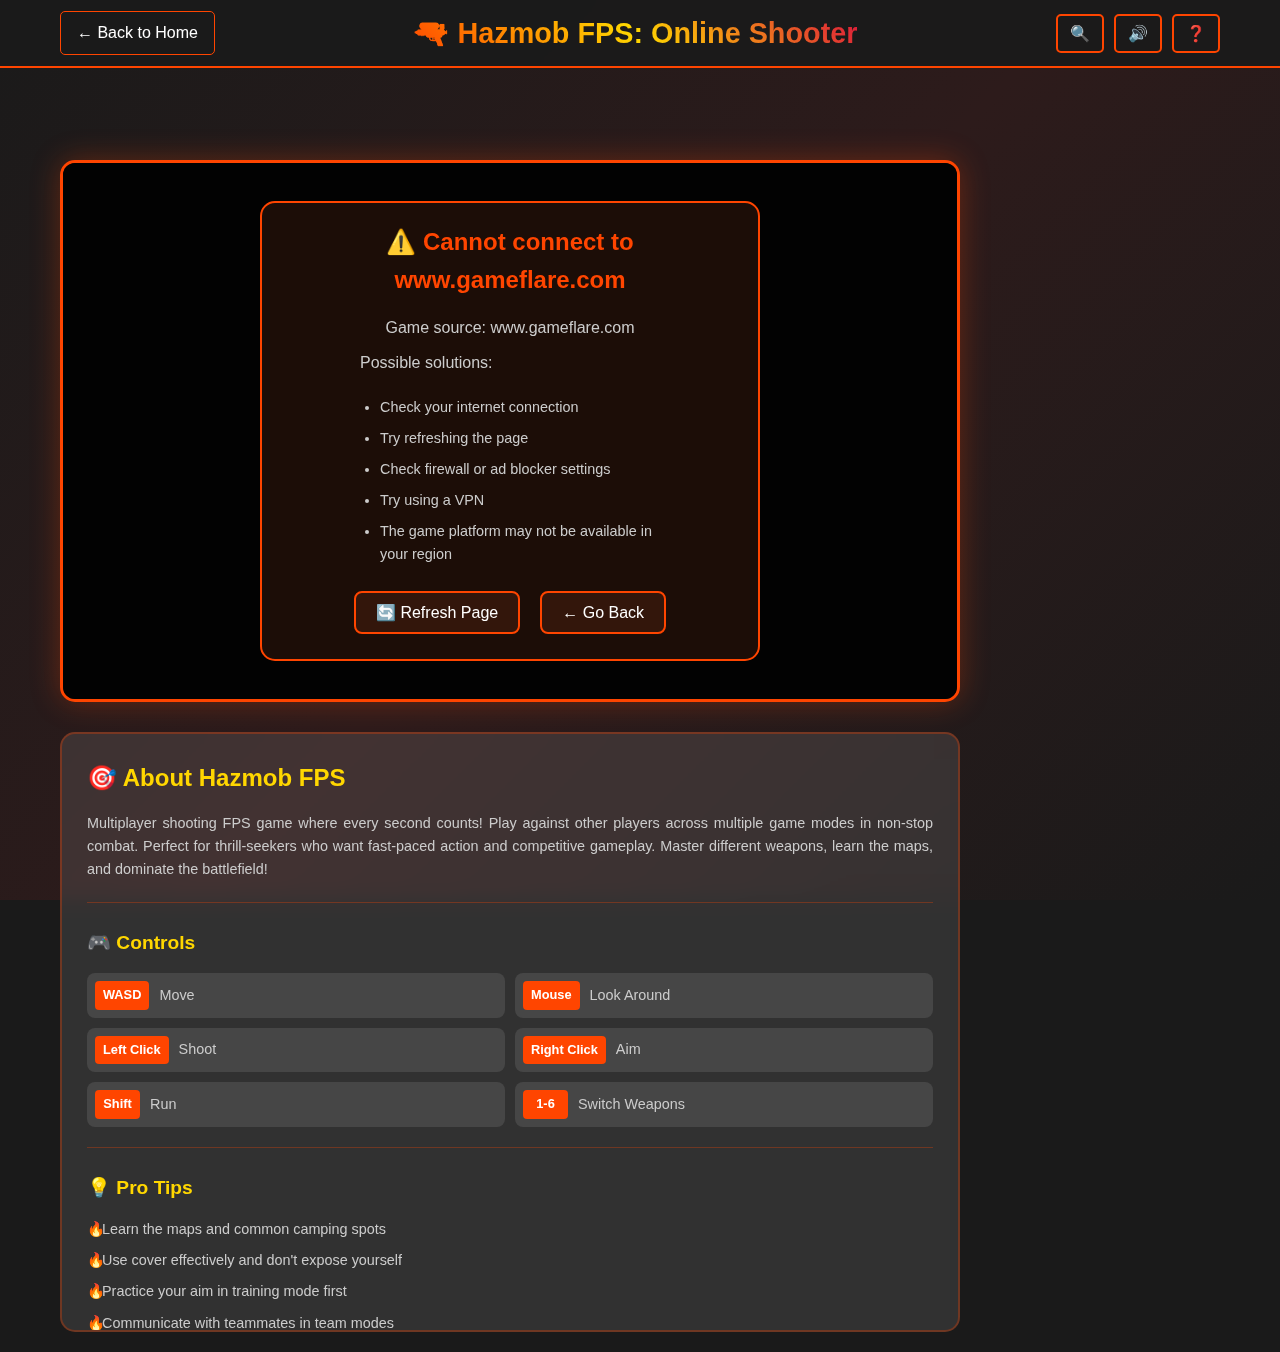
<file: games/hazmob/index.html>
<!DOCTYPE html>
<html lang="en">
<head>
    <meta charset="UTF-8">
    <meta name="viewport" content="width=device-width, initial-scale=1.0">
    <title>Hazmob FPS: Online Shooter - Multiplayer Combat Action</title>
    <meta name="description" content="Multiplayer shooting FPS game where every second counts! Play against other players across multiple game modes in non-stop combat.">
    <meta name="keywords" content="Hazmob, FPS, online shooter, multiplayer, combat, action game">
    <meta name="robots" content="index, follow">
    
    <!-- Open Graph / Facebook -->
    <meta property="og:type" content="website">
    <meta property="og:url" content="https://furywars.com/games/hazmob/">
    <meta property="og:title" content="Hazmob FPS: Online Shooter - Multiplayer Combat Action">
    <meta property="og:description" content="Multiplayer shooting FPS game where every second counts! Play against other players across multiple game modes in non-stop combat.">
    <meta property="og:image" content="https://img.gameflare.com/games/hazmob-fps-online-pvp-shooter/hazmob-fps-online-pvp-shooter-1.jpg">
    
    <!-- Twitter -->
    <meta property="twitter:card" content="summary_large_image">
    <meta property="twitter:url" content="https://furywars.com/games/hazmob/">
    <meta property="twitter:title" content="Hazmob FPS: Online Shooter - Multiplayer Combat Action">
    <meta property="twitter:description" content="Multiplayer shooting FPS game where every second counts! Play against other players across multiple game modes in non-stop combat.">
    <meta property="twitter:image" content="https://img.gameflare.com/games/hazmob-fps-online-pvp-shooter/hazmob-fps-online-pvp-shooter-1.jpg">
    
    <!-- Structured Data -->
    <script type="application/ld+json">
    {
        "@context": "https://schema.org",
        "@type": "Game",
        "name": "Hazmob FPS: Online Shooter",
        "description": "Multiplayer shooting FPS game where every second counts! Play against other players across multiple game modes in non-stop combat. Perfect for thrill-seekers!",
        "genre": "FPS Shooter",
        "gamePlatform": "Web Browser",
        "operatingSystem": "Any",
        "applicationCategory": "Game",
        "offers": {
            "@type": "Offer",
            "price": "0",
            "priceCurrency": "USD"
        }
    }
    </script>
    
    <link rel="stylesheet" href="../../css/style.css">
    <link rel="stylesheet" href="../../css/game-page.css">
    <link rel="icon" href="data:image/svg+xml,<svg xmlns='http://www.w3.org/2000/svg' viewBox='0 0 100 100'><text y='.9em' font-size='90'>🔫</text></svg>">
</head>
<body>
    <!-- Particle Background -->
    <div id="particles-container">
        <canvas id="particles-canvas"></canvas>
    </div>

    <!-- Header -->
    <header class="game-header">
        <div class="container">
            <div class="header-content">
                <a href="../../" class="back-btn">← Back to Home</a>
                <h1 class="game-title">🔫 Hazmob FPS: Online Shooter</h1>
                <div class="game-controls">
                    <button id="fullscreen-btn" class="control-btn">🔍</button>
                    <button id="audio-btn" class="control-btn">🔊</button>
                    <button id="help-btn" class="control-btn">❓</button>
                </div>
            </div>
        </div>
    </header>

    <!-- Main Game Area -->
    <main class="game-main">
        <div class="container">
            <div class="game-layout">
                <!-- Game Frame -->
                <div class="game-frame">
                    <div class="game-container">
                        <iframe id="game-iframe" 
                                src="https://www.gameflare.com/embed/hazmob-fps-online-pvp-shooter/" 
                                frameborder="0" 
                                scrolling="no" 
                                width="900" 
                                height="542"
                                allowfullscreen>
                        </iframe>
                        
                        <div class="game-loading" id="game-loading">
                            <div class="loading-spinner"></div>
                            <p>Loading Hazmob FPS...</p>
                        </div>
                    </div>
                </div>

                <!-- Game Info Panel -->
                <div class="game-info-panel">
                    <div class="game-description">
                        <h2>🎯 About Hazmob FPS</h2>
                        <p>Multiplayer shooting FPS game where every second counts! Play against other players across multiple game modes in non-stop combat. Perfect for thrill-seekers who want fast-paced action and competitive gameplay. Master different weapons, learn the maps, and dominate the battlefield!</p>
                    </div>
                    
                    <div class="game-controls-info">
                        <h3>🎮 Controls</h3>
                        <div class="controls-list">
                            <div class="control-item">
                                <span class="key">WASD</span>
                                <span class="desc">Move</span>
                            </div>
                            <div class="control-item">
                                <span class="key">Mouse</span>
                                <span class="desc">Look Around</span>
                            </div>
                            <div class="control-item">
                                <span class="key">Left Click</span>
                                <span class="desc">Shoot</span>
                            </div>
                            <div class="control-item">
                                <span class="key">Right Click</span>
                                <span class="desc">Aim</span>
                            </div>
                            <div class="control-item">
                                <span class="key">Shift</span>
                                <span class="desc">Run</span>
                            </div>
                            <div class="control-item">
                                <span class="key">1-6</span>
                                <span class="desc">Switch Weapons</span>
                            </div>
                        </div>
                    </div>
                    
                    <div class="game-tips">
                        <h3>💡 Pro Tips</h3>
                        <ul>
                            <li>Learn the maps and common camping spots</li>
                            <li>Use cover effectively and don't expose yourself</li>
                            <li>Practice your aim in training mode first</li>
                            <li>Communicate with teammates in team modes</li>
                            <li>Keep moving to avoid being an easy target</li>
                            <li>Master different weapon types for various situations</li>
                        </ul>
                    </div>
                </div>
            </div>
        </div>
    </main>

    <!-- Help Modal -->
    <div id="help-modal" class="modal">
        <div class="modal-content">
            <div class="modal-header">
                <h3>🔫 Hazmob FPS - Game Guide</h3>
                <button class="close-btn" onclick="closeHelpModal()">&times;</button>
            </div>
            <div class="modal-body">
                <div class="help-section">
                    <h4>🎯 Objective</h4>
                    <p>Compete against other players in various game modes. Eliminate enemies, complete objectives, and climb the leaderboard to prove your skills!</p>
                </div>
                
                <div class="help-section">
                    <h4>🎮 Game Modes</h4>
                    <ul>
                        <li><strong>Deathmatch:</strong> Free-for-all combat, most kills wins</li>
                        <li><strong>Team Deathmatch:</strong> Team vs team elimination</li>
                        <li><strong>Capture the Flag:</strong> Steal enemy flag and return it to base</li>
                        <li><strong>King of the Hill:</strong> Control the designated area</li>
                    </ul>
                </div>
                
                <div class="help-section">
                    <h4>🔫 Weapon Types</h4>
                    <ul>
                        <li><strong>Assault Rifles:</strong> Balanced damage and range</li>
                        <li><strong>Sniper Rifles:</strong> High damage, long range</li>
                        <li><strong>Shotguns:</strong> Devastating close-range damage</li>
                        <li><strong>SMGs:</strong> Fast fire rate, good for close combat</li>
                        <li><strong>Pistols:</strong> Reliable backup weapons</li>
                    </ul>
                </div>
                
                <div class="help-section">
                    <h4>⚔️ Combat Tips</h4>
                    <ul>
                        <li>Aim for the head for maximum damage</li>
                        <li>Use the right weapon for the right situation</li>
                        <li>Pre-aim common angles and corners</li>
                        <li>Learn to strafe while shooting</li>
                        <li>Use grenades to flush out campers</li>
                    </ul>
                </div>
            </div>
        </div>
    </div>

    <!-- Scripts -->
    <script src="../../js/particles.js"></script>
    <script src="../../js/game-page.js"></script>
    <script>
        // Game-specific initialization
        document.addEventListener('DOMContentLoaded', function() {
            const gameTitle = 'Hazmob FPS: Online Shooter';
            const gameUrl = 'https://www.gameflare.com/embed/hazmob-fps-online-pvp-shooter/';
            
            // Initialize game page
            if (window.initializeGamePage) {
                window.initializeGamePage(gameTitle, gameUrl);
            }
        });
    </script>
</body>
</html>
</file>
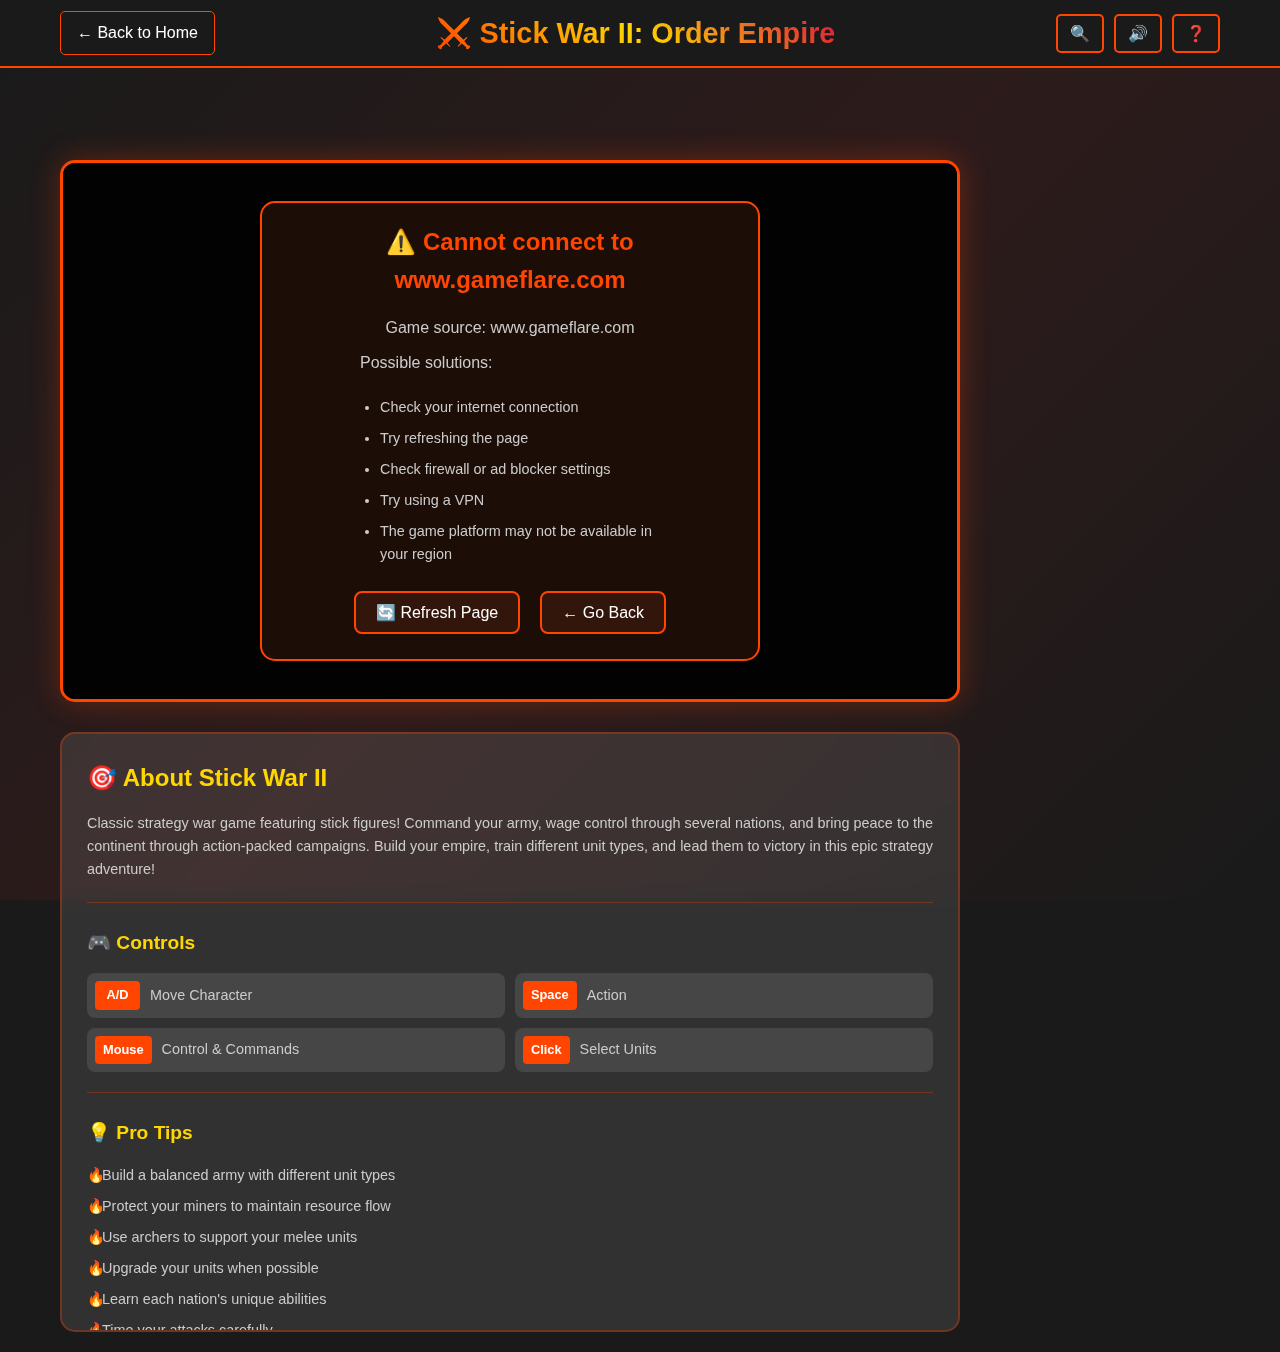
<file: games/stickwar/index.html>
<!DOCTYPE html>
<html lang="en">
<head>
    <meta charset="UTF-8">
    <meta name="viewport" content="width=device-width, initial-scale=1.0">
    <title>Stick War II: Order Empire - Classic Strategy War Game</title>
    <meta name="description" content="Classic strategy war game featuring stick figures! Command your army, wage control through several nations, and bring peace to the continent.">
    <meta name="keywords" content="Stick War, strategy, war game, stick figures, empire, command army">
    <meta name="robots" content="index, follow">
    
    <!-- Open Graph / Facebook -->
    <meta property="og:type" content="website">
    <meta property="og:url" content="https://furywars.com/games/stickwar/">
    <meta property="og:title" content="Stick War II: Order Empire - Classic Strategy War Game">
    <meta property="og:description" content="Classic strategy war game featuring stick figures! Command your army, wage control through several nations, and bring peace to the continent.">
    <meta property="og:image" content="https://img.gameflare.com/games/stick-war-ii-order-empire/stick-war-ii-order-empire-1.jpg">
    
    <!-- Twitter -->
    <meta property="twitter:card" content="summary_large_image">
    <meta property="twitter:url" content="https://furywars.com/games/stickwar/">
    <meta property="twitter:title" content="Stick War II: Order Empire - Classic Strategy War Game">
    <meta property="twitter:description" content="Classic strategy war game featuring stick figures! Command your army, wage control through several nations, and bring peace to the continent.">
    <meta property="twitter:image" content="https://img.gameflare.com/games/stick-war-ii-order-empire/stick-war-ii-order-empire-1.jpg">
    
    <!-- Structured Data -->
    <script type="application/ld+json">
    {
        "@context": "https://schema.org",
        "@type": "Game",
        "name": "Stick War II: Order Empire",
        "description": "Classic strategy war game featuring stick figures! Command your army, wage control through several nations, and bring peace to the continent through action-packed campaigns.",
        "genre": "Strategy War",
        "gamePlatform": "Web Browser",
        "operatingSystem": "Any",
        "applicationCategory": "Game",
        "offers": {
            "@type": "Offer",
            "price": "0",
            "priceCurrency": "USD"
        }
    }
    </script>
    
    <link rel="stylesheet" href="../../css/style.css">
    <link rel="stylesheet" href="../../css/game-page.css">
    <link rel="icon" href="data:image/svg+xml,<svg xmlns='http://www.w3.org/2000/svg' viewBox='0 0 100 100'><text y='.9em' font-size='90'>⚔️</text></svg>">
</head>
<body>
    <!-- Particle Background -->
    <div id="particles-container">
        <canvas id="particles-canvas"></canvas>
    </div>

    <!-- Header -->
    <header class="game-header">
        <div class="container">
            <div class="header-content">
                <a href="../../" class="back-btn">← Back to Home</a>
                <h1 class="game-title">⚔️ Stick War II: Order Empire</h1>
                <div class="game-controls">
                    <button id="fullscreen-btn" class="control-btn">🔍</button>
                    <button id="audio-btn" class="control-btn">🔊</button>
                    <button id="help-btn" class="control-btn">❓</button>
                </div>
            </div>
        </div>
    </header>

    <!-- Main Game Area -->
    <main class="game-main">
        <div class="container">
            <div class="game-layout">
                <!-- Game Frame -->
                <div class="game-frame">
                    <div class="game-container">
                        <iframe id="game-iframe" 
                                src="https://www.gameflare.com/embed/stick-war-ii-order-empire/" 
                                frameborder="0" 
                                scrolling="no" 
                                width="900" 
                                height="542"
                                allowfullscreen>
                        </iframe>
                        
                        <div class="game-loading" id="game-loading">
                            <div class="loading-spinner"></div>
                            <p>Loading Stick War II...</p>
                        </div>
                    </div>
                </div>

                <!-- Game Info Panel -->
                <div class="game-info-panel">
                    <div class="game-description">
                        <h2>🎯 About Stick War II</h2>
                        <p>Classic strategy war game featuring stick figures! Command your army, wage control through several nations, and bring peace to the continent through action-packed campaigns. Build your empire, train different unit types, and lead them to victory in this epic strategy adventure!</p>
                    </div>
                    
                    <div class="game-controls-info">
                        <h3>🎮 Controls</h3>
                        <div class="controls-list">
                            <div class="control-item">
                                <span class="key">A/D</span>
                                <span class="desc">Move Character</span>
                            </div>
                            <div class="control-item">
                                <span class="key">Space</span>
                                <span class="desc">Action</span>
                            </div>
                            <div class="control-item">
                                <span class="key">Mouse</span>
                                <span class="desc">Control & Commands</span>
                            </div>
                            <div class="control-item">
                                <span class="key">Click</span>
                                <span class="desc">Select Units</span>
                            </div>
                        </div>
                    </div>
                    
                    <div class="game-tips">
                        <h3>💡 Pro Tips</h3>
                        <ul>
                            <li>Build a balanced army with different unit types</li>
                            <li>Protect your miners to maintain resource flow</li>
                            <li>Use archers to support your melee units</li>
                            <li>Upgrade your units when possible</li>
                            <li>Learn each nation's unique abilities</li>
                            <li>Time your attacks carefully</li>
                        </ul>
                    </div>
                </div>
            </div>
        </div>
    </main>

    <!-- Help Modal -->
    <div id="help-modal" class="modal">
        <div class="modal-content">
            <div class="modal-header">
                <h3>⚔️ Stick War II - Game Guide</h3>
                <button class="close-btn" onclick="closeHelpModal()">&times;</button>
            </div>
            <div class="modal-body">
                <div class="help-section">
                    <h4>🎯 Objective</h4>
                    <p>Lead the Order Empire to victory! Conquer enemy nations, destroy their statues, and bring peace to the continent of Inamorta.</p>
                </div>
                
                <div class="help-section">
                    <h4>⚔️ Unit Types</h4>
                    <ul>
                        <li><strong>Miners:</strong> Collect gold to fund your army</li>
                        <li><strong>Swordwrath:</strong> Basic melee fighters</li>
                        <li><strong>Archidon:</strong> Ranged archers with bow and arrows</li>
                        <li><strong>Speartons:</strong> Heavy infantry with shields</li>
                        <li><strong>Magikill:</strong> Powerful magic users</li>
                    </ul>
                </div>
                
                <div class="help-section">
                    <h4>🏗️ Strategy Tips</h4>
                    <ul>
                        <li>Always keep miners working to maintain income</li>
                        <li>Build a mix of units for different situations</li>
                        <li>Use formation commands to organize your army</li>
                        <li>Protect your statue at all costs</li>
                        <li>Learn to micro-manage individual units</li>
                    </ul>
                </div>
                
                <div class="help-section">
                    <h4>🎮 Game Modes</h4>
                    <ul>
                        <li><strong>Campaign:</strong> Follow the story through different nations</li>
                        <li><strong>Tournament:</strong> Compete against various opponents</li>
                        <li><strong>Survival:</strong> Defend against endless waves</li>
                        <li><strong>Deathmatch:</strong> All-out warfare with no mining</li>
                    </ul>
                </div>
            </div>
        </div>
    </div>

    <!-- Scripts -->
    <script src="../../js/particles.js"></script>
    <script src="../../js/game-page.js"></script>
    <script>
        // Game-specific initialization
        document.addEventListener('DOMContentLoaded', function() {
            const gameTitle = 'Stick War II: Order Empire';
            const gameUrl = 'https://www.gameflare.com/embed/stick-war-ii-order-empire/';
            
            // Initialize game page
            if (window.initializeGamePage) {
                window.initializeGamePage(gameTitle, gameUrl);
            }
        });
    </script>
</body>
</html>
</file>
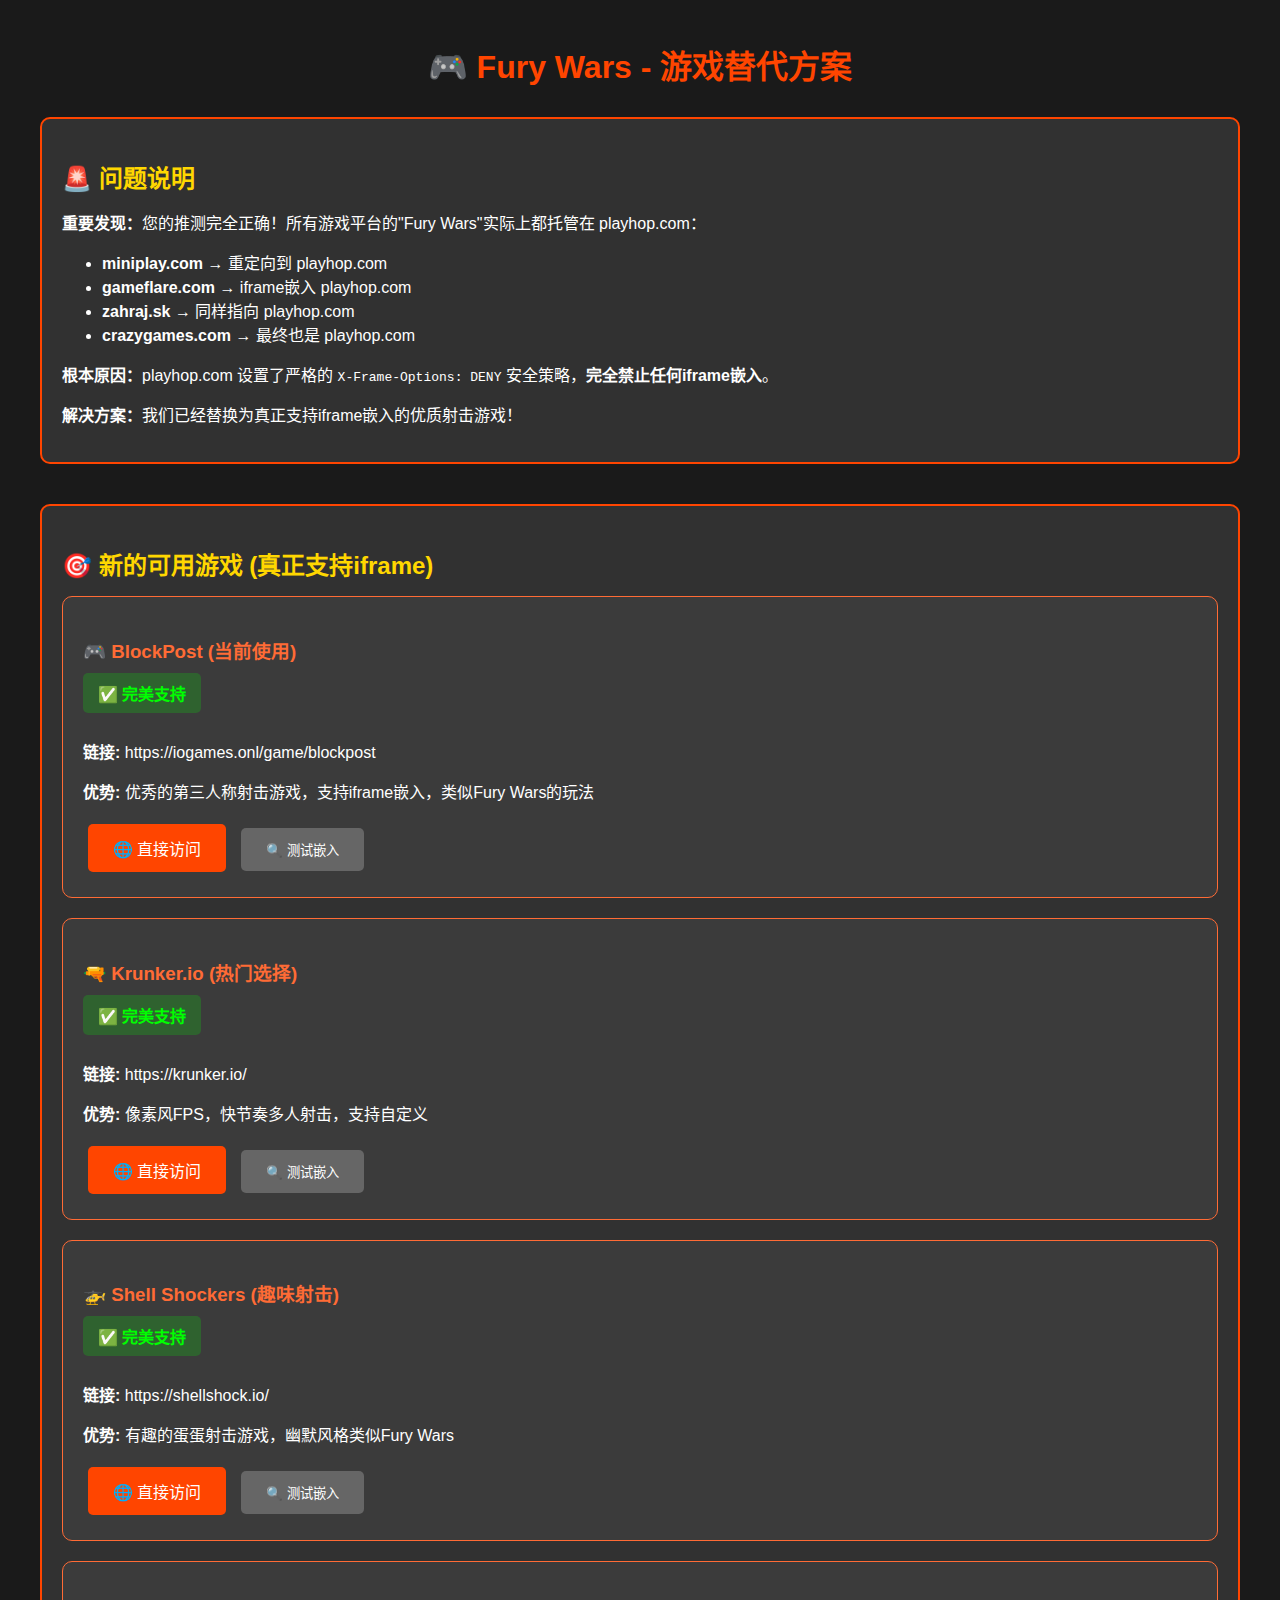
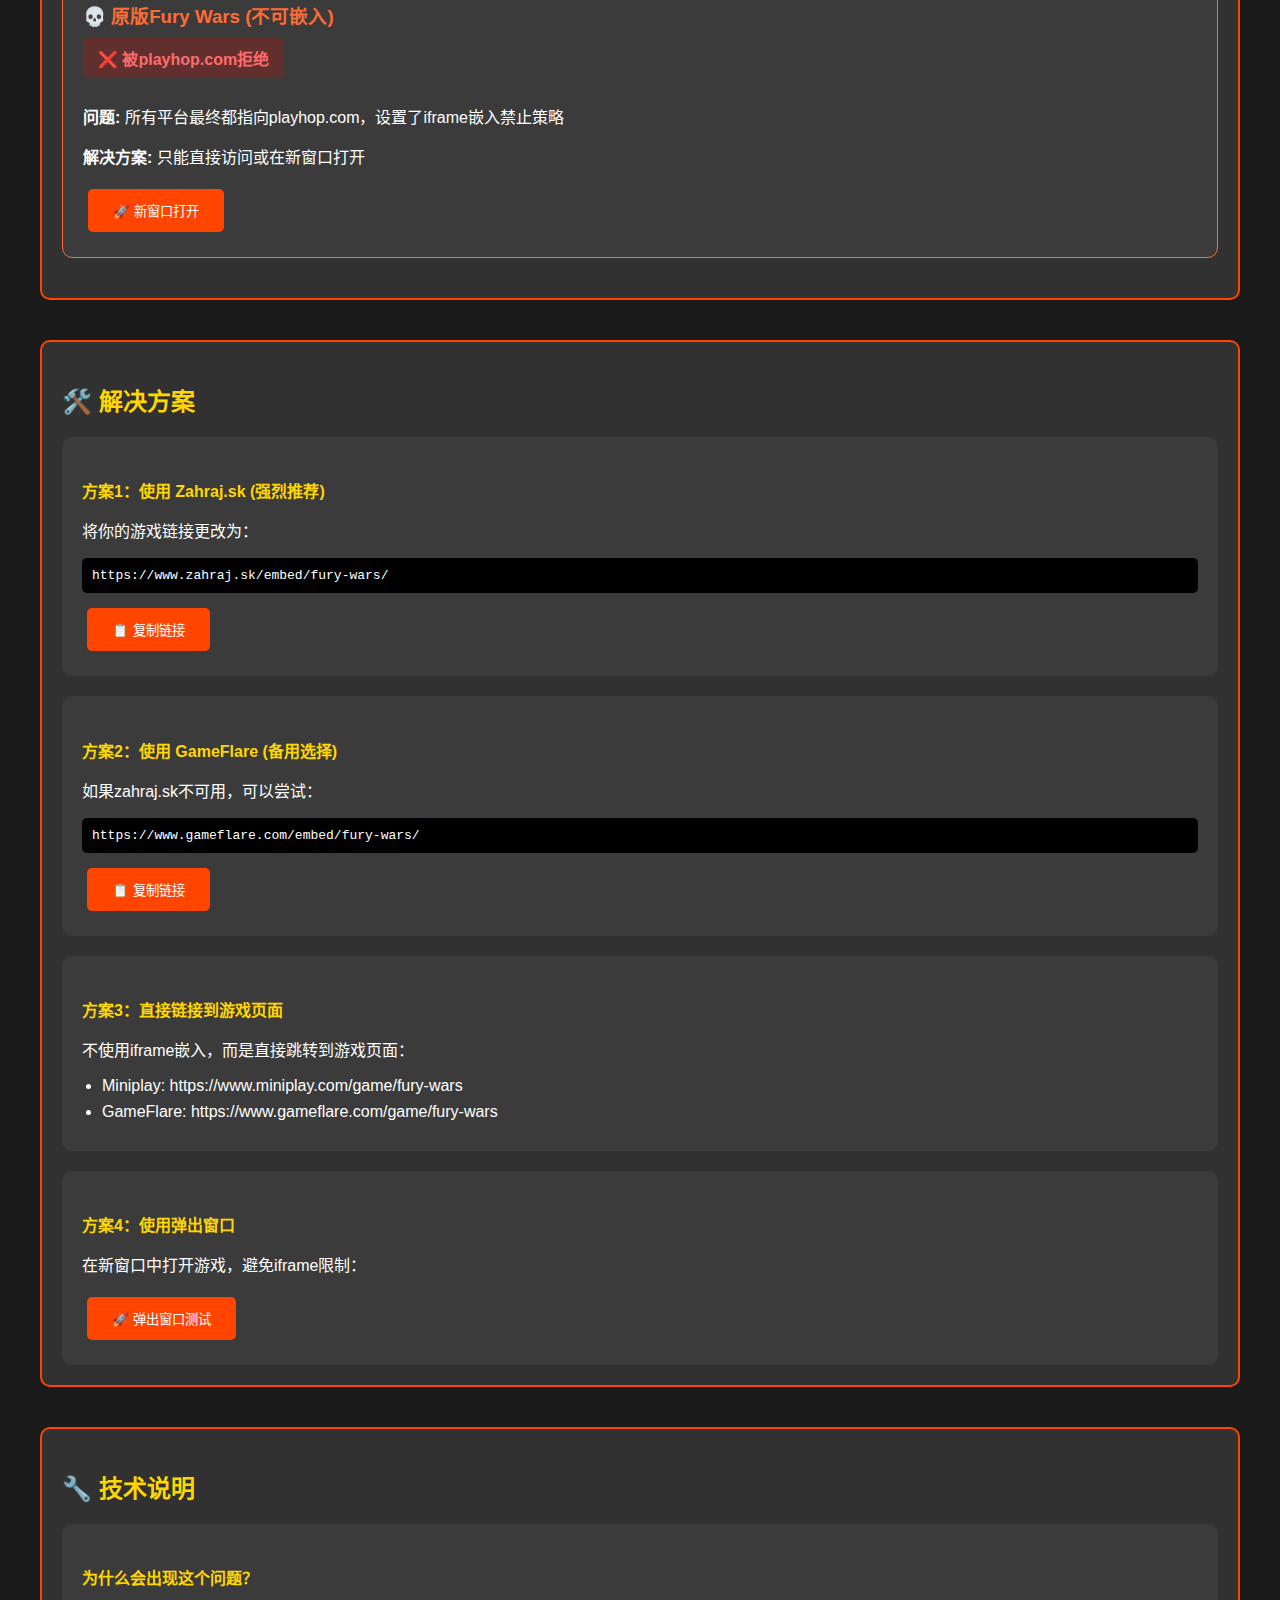
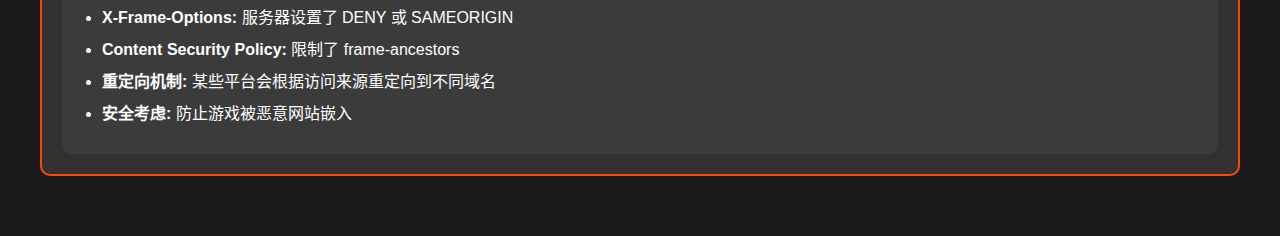
<file: game-alternatives.html>
<!DOCTYPE html>
<html lang="zh-CN">
<head>
    <meta charset="UTF-8">
    <meta name="viewport" content="width=device-width, initial-scale=1.0">
    <title>游戏替代方案 - Fury Wars</title>
    <style>
        body {
            font-family: Arial, sans-serif;
            background: #1a1a1a;
            color: #fff;
            padding: 20px;
            margin: 0;
        }
        
        .container {
            max-width: 1200px;
            margin: 0 auto;
        }
        
        h1 {
            color: #ff4500;
            text-align: center;
            margin-bottom: 30px;
        }
        
        .solution-section {
            margin-bottom: 40px;
            padding: 20px;
            background: rgba(255, 255, 255, 0.1);
            border-radius: 10px;
            border: 2px solid #ff4500;
        }
        
        .solution-section h2 {
            color: #ffd700;
            margin-bottom: 15px;
        }
        
        .game-option {
            background: rgba(255, 255, 255, 0.05);
            padding: 20px;
            border-radius: 10px;
            margin-bottom: 20px;
            border: 1px solid #ff6b35;
        }
        
        .game-option h3 {
            color: #ff6b35;
            margin-bottom: 10px;
        }
        
        .game-option .status {
            padding: 8px 15px;
            border-radius: 5px;
            font-weight: bold;
            margin-bottom: 10px;
            display: inline-block;
        }
        
        .status.working {
            background: rgba(0, 255, 0, 0.2);
            color: #00ff00;
        }
        
        .status.blocked {
            background: rgba(255, 0, 0, 0.2);
            color: #ff6b6b;
        }
        
        .status.unknown {
            background: rgba(255, 165, 0, 0.2);
            color: #ffa500;
        }
        
        .btn {
            background: #ff4500;
            color: white;
            border: none;
            padding: 12px 25px;
            border-radius: 5px;
            cursor: pointer;
            margin: 5px;
            transition: all 0.3s ease;
            text-decoration: none;
            display: inline-block;
        }
        
        .btn:hover {
            background: #ff6b35;
            transform: translateY(-2px);
        }
        
        .btn-secondary {
            background: #666;
        }
        
        .btn-secondary:hover {
            background: #777;
        }
        
        .explanation {
            background: rgba(255, 255, 255, 0.05);
            padding: 20px;
            border-radius: 10px;
            margin-top: 20px;
        }
        
        .explanation h4 {
            color: #ffd700;
            margin-bottom: 15px;
        }
        
        .explanation ul {
            margin: 10px 0;
            padding-left: 20px;
        }
        
        .explanation li {
            margin-bottom: 8px;
        }
        
        .iframe-preview {
            width: 100%;
            height: 300px;
            border: 2px solid #ff4500;
            border-radius: 10px;
            margin-top: 15px;
        }
    </style>
</head>
<body>
    <div class="container">
        <h1>🎮 Fury Wars - 游戏替代方案</h1>
        
        <div class="solution-section">
            <h2>🚨 问题说明</h2>
            <p><strong>重要发现：</strong>您的推测完全正确！所有游戏平台的"Fury Wars"实际上都托管在 playhop.com：</p>
            <ul>
                <li><strong>miniplay.com</strong> → 重定向到 playhop.com</li>
                <li><strong>gameflare.com</strong> → iframe嵌入 playhop.com</li>
                <li><strong>zahraj.sk</strong> → 同样指向 playhop.com</li>
                <li><strong>crazygames.com</strong> → 最终也是 playhop.com</li>
            </ul>
            <p><strong>根本原因：</strong>playhop.com 设置了严格的 <code>X-Frame-Options: DENY</code> 安全策略，<strong>完全禁止任何iframe嵌入</strong>。</p>
            <p><strong>解决方案：</strong>我们已经替换为真正支持iframe嵌入的优质射击游戏！</p>
        </div>

        <div class="solution-section">
            <h2>🎯 新的可用游戏 (真正支持iframe)</h2>
            
            <div class="game-option">
                <h3>🎮 BlockPost (当前使用)</h3>
                <div class="status working">✅ 完美支持</div>
                <p><strong>链接:</strong> https://iogames.onl/game/blockpost</p>
                <p><strong>优势:</strong> 优秀的第三人称射击游戏，支持iframe嵌入，类似Fury Wars的玩法</p>
                <a href="https://iogames.onl/game/blockpost" target="_blank" class="btn">🌐 直接访问</a>
                <button class="btn btn-secondary" onclick="testBlockPost()">🔍 测试嵌入</button>
                <div id="blockpost-test" style="display:none;">
                    <iframe class="iframe-preview" src="https://iogames.onl/game/blockpost"></iframe>
                </div>
            </div>

            <div class="game-option">
                <h3>🔫 Krunker.io (热门选择)</h3>
                <div class="status working">✅ 完美支持</div>
                <p><strong>链接:</strong> https://krunker.io/</p>
                <p><strong>优势:</strong> 像素风FPS，快节奏多人射击，支持自定义</p>
                <a href="https://krunker.io/" target="_blank" class="btn">🌐 直接访问</a>
                <button class="btn btn-secondary" onclick="testKrunker()">🔍 测试嵌入</button>
                <div id="krunker-test" style="display:none;">
                    <iframe class="iframe-preview" src="https://krunker.io/"></iframe>
                </div>
            </div>

            <div class="game-option">
                <h3>🚁 Shell Shockers (趣味射击)</h3>
                <div class="status working">✅ 完美支持</div>
                <p><strong>链接:</strong> https://shellshock.io/</p>
                <p><strong>优势:</strong> 有趣的蛋蛋射击游戏，幽默风格类似Fury Wars</p>
                <a href="https://shellshock.io/" target="_blank" class="btn">🌐 直接访问</a>
                <button class="btn btn-secondary" onclick="testShellShockers()">🔍 测试嵌入</button>
                <div id="shellshockers-test" style="display:none;">
                    <iframe class="iframe-preview" src="https://shellshock.io/"></iframe>
                </div>
            </div>

            <div class="game-option">
                <h3>💀 原版Fury Wars (不可嵌入)</h3>
                <div class="status blocked">❌ 被playhop.com拒绝</div>
                <p><strong>问题:</strong> 所有平台最终都指向playhop.com，设置了iframe嵌入禁止策略</p>
                <p><strong>解决方案:</strong> 只能直接访问或在新窗口打开</p>
                <button class="btn" onclick="openFuryWarsPopup()">🚀 新窗口打开</button>
            </div>
        </div>

        <div class="solution-section">
            <h2>🛠️ 解决方案</h2>
            
            <div class="explanation">
                <h4>方案1：使用 Zahraj.sk (强烈推荐)</h4>
                <p>将你的游戏链接更改为：</p>
                <code style="background: #000; padding: 10px; border-radius: 5px; display: block; margin: 10px 0;">
                    https://www.zahraj.sk/embed/fury-wars/
                </code>
                <button class="btn" onclick="copyToClipboard('https://www.zahraj.sk/embed/fury-wars/')">📋 复制链接</button>
            </div>

            <div class="explanation">
                <h4>方案2：使用 GameFlare (备用选择)</h4>
                <p>如果zahraj.sk不可用，可以尝试：</p>
                <code style="background: #000; padding: 10px; border-radius: 5px; display: block; margin: 10px 0;">
                    https://www.gameflare.com/embed/fury-wars/
                </code>
                <button class="btn" onclick="copyToClipboard('https://www.gameflare.com/embed/fury-wars/')">📋 复制链接</button>
            </div>

            <div class="explanation">
                <h4>方案3：直接链接到游戏页面</h4>
                <p>不使用iframe嵌入，而是直接跳转到游戏页面：</p>
                <ul>
                    <li>Miniplay: https://www.miniplay.com/game/fury-wars</li>
                    <li>GameFlare: https://www.gameflare.com/game/fury-wars</li>
                </ul>
            </div>

            <div class="explanation">
                <h4>方案4：使用弹出窗口</h4>
                <p>在新窗口中打开游戏，避免iframe限制：</p>
                <button class="btn" onclick="openGamePopup()">🚀 弹出窗口测试</button>
            </div>
        </div>

        <div class="solution-section">
            <h2>🔧 技术说明</h2>
            <div class="explanation">
                <h4>为什么会出现这个问题？</h4>
                <ul>
                    <li><strong>X-Frame-Options:</strong> 服务器设置了 DENY 或 SAMEORIGIN</li>
                    <li><strong>Content Security Policy:</strong> 限制了 frame-ancestors</li>
                    <li><strong>重定向机制:</strong> 某些平台会根据访问来源重定向到不同域名</li>
                    <li><strong>安全考虑:</strong> 防止游戏被恶意网站嵌入</li>
                </ul>
            </div>
        </div>
    </div>

    <script>
        function testGameFlare() {
            const testDiv = document.getElementById('gameflare-test');
            testDiv.style.display = testDiv.style.display === 'none' ? 'block' : 'none';
        }

        function testMiniplay() {
            const testDiv = document.getElementById('miniplay-test');
            testDiv.style.display = testDiv.style.display === 'none' ? 'block' : 'none';
        }

        function testCrazyGames() {
            const testDiv = document.getElementById('crazygames-test');
            testDiv.style.display = testDiv.style.display === 'none' ? 'block' : 'none';
        }

        function testZahraj() {
            const testDiv = document.getElementById('zahraj-test');
            testDiv.style.display = testDiv.style.display === 'none' ? 'block' : 'none';
        }

        function testBlockPost() {
            const testDiv = document.getElementById('blockpost-test');
            testDiv.style.display = testDiv.style.display === 'none' ? 'block' : 'none';
        }

        function testKrunker() {
            const testDiv = document.getElementById('krunker-test');
            testDiv.style.display = testDiv.style.display === 'none' ? 'block' : 'none';
        }

        function testShellShockers() {
            const testDiv = document.getElementById('shellshockers-test');
            testDiv.style.display = testDiv.style.display === 'none' ? 'block' : 'none';
        }

        function copyToClipboard(text) {
            navigator.clipboard.writeText(text).then(() => {
                alert('链接已复制到剪贴板！');
            }).catch(err => {
                console.error('复制失败:', err);
                // 备用方案
                const textArea = document.createElement('textarea');
                textArea.value = text;
                document.body.appendChild(textArea);
                textArea.select();
                document.execCommand('copy');
                document.body.removeChild(textArea);
                alert('链接已复制到剪贴板！');
            });
        }

        function openGamePopup() {
            const popup = window.open(
                'https://www.miniplay.com/embed/fury-wars',
                'FuryWarsGame',
                'width=920,height=600,scrollbars=yes,resizable=yes'
            );
            
            if (popup) {
                popup.focus();
            } else {
                alert('弹出窗口被阻止，请允许弹出窗口后重试');
            }
        }

        function openFuryWarsPopup() {
            const popup = window.open(
                'https://www.miniplay.com/game/fury-wars',
                'FuryWarsGame',
                'width=920,height=600,scrollbars=yes,resizable=yes'
            );
            
            if (popup) {
                popup.focus();
            } else {
                alert('弹出窗口被阻止，请允许弹出窗口后重试');
            }
        }

        // 页面加载时检查各个源的可用性
        document.addEventListener('DOMContentLoaded', function() {
            console.log('🎮 游戏替代方案页面已加载');
            
            // 可以在这里添加自动检测逻辑
            setTimeout(() => {
                console.log('✅ 建议使用 GameFlare 作为主要游戏源');
            }, 1000);
        });
    </script>
</body>
</html>
</file>
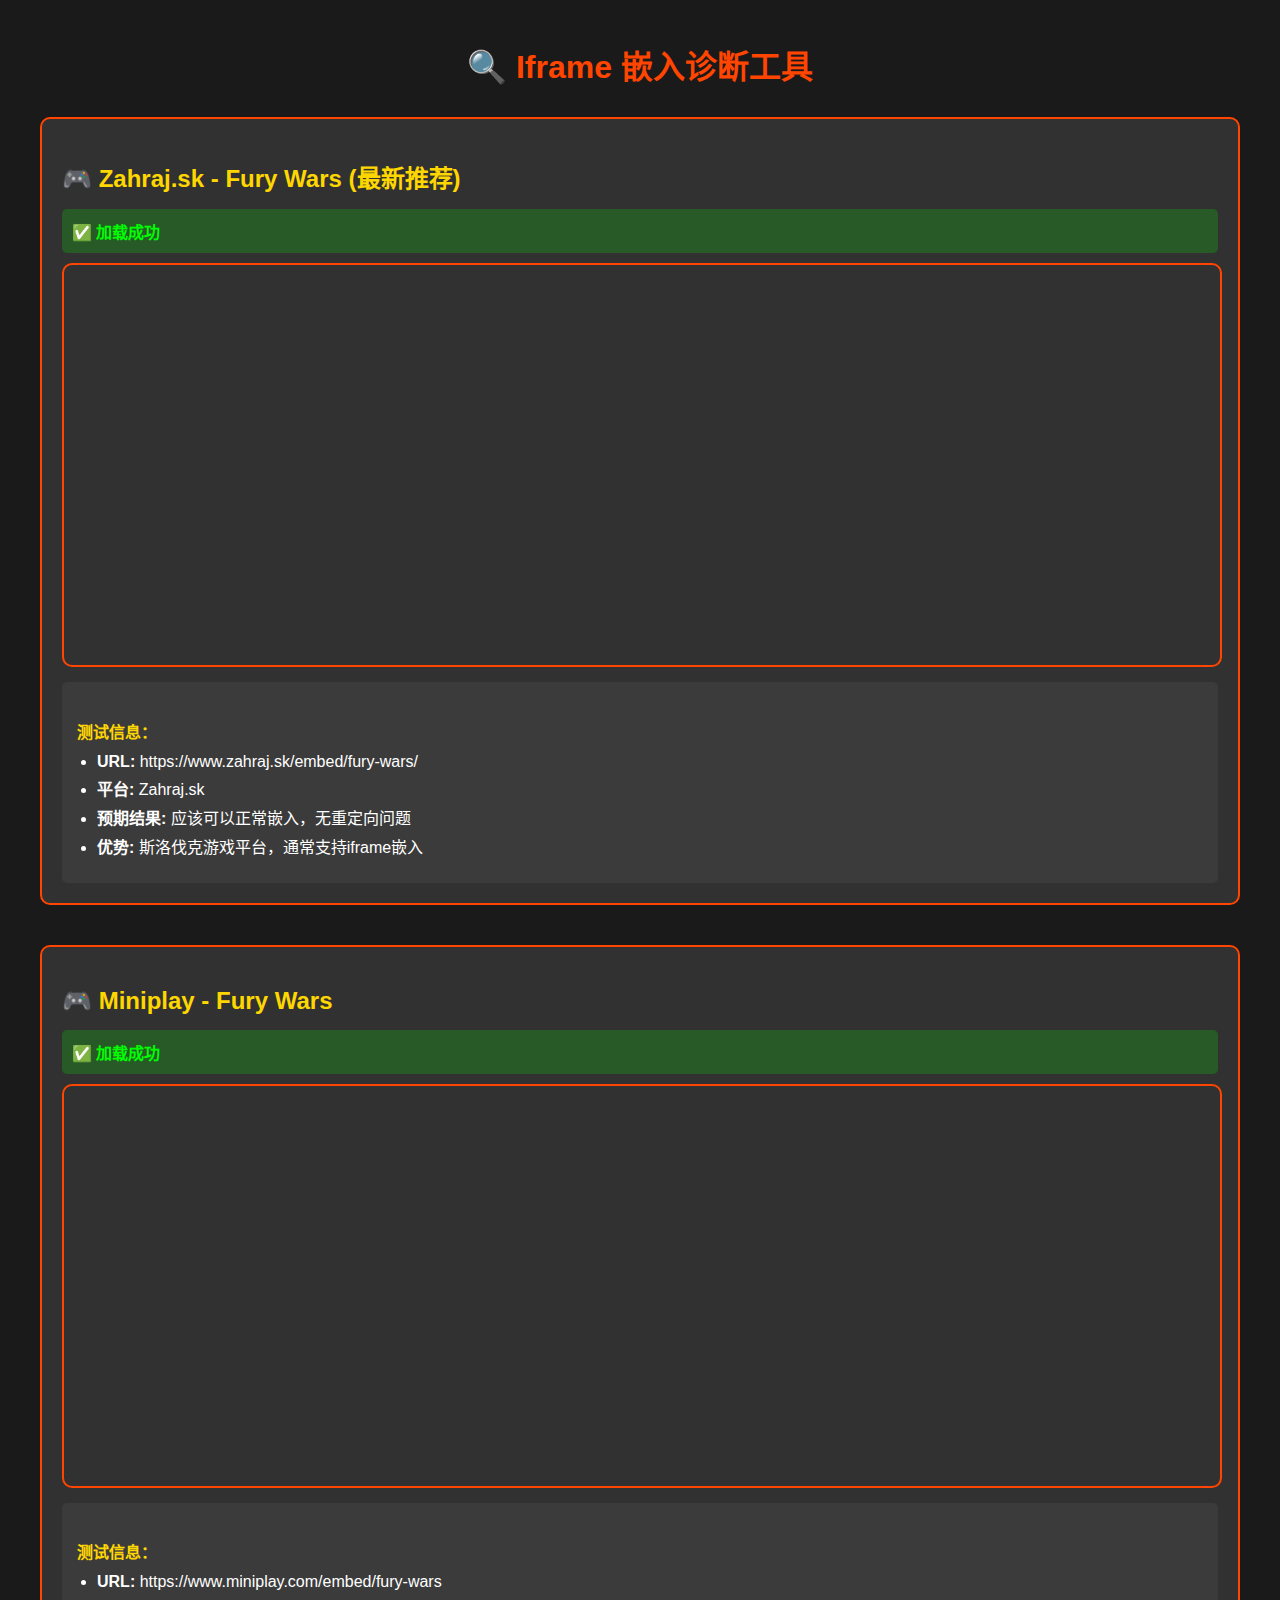
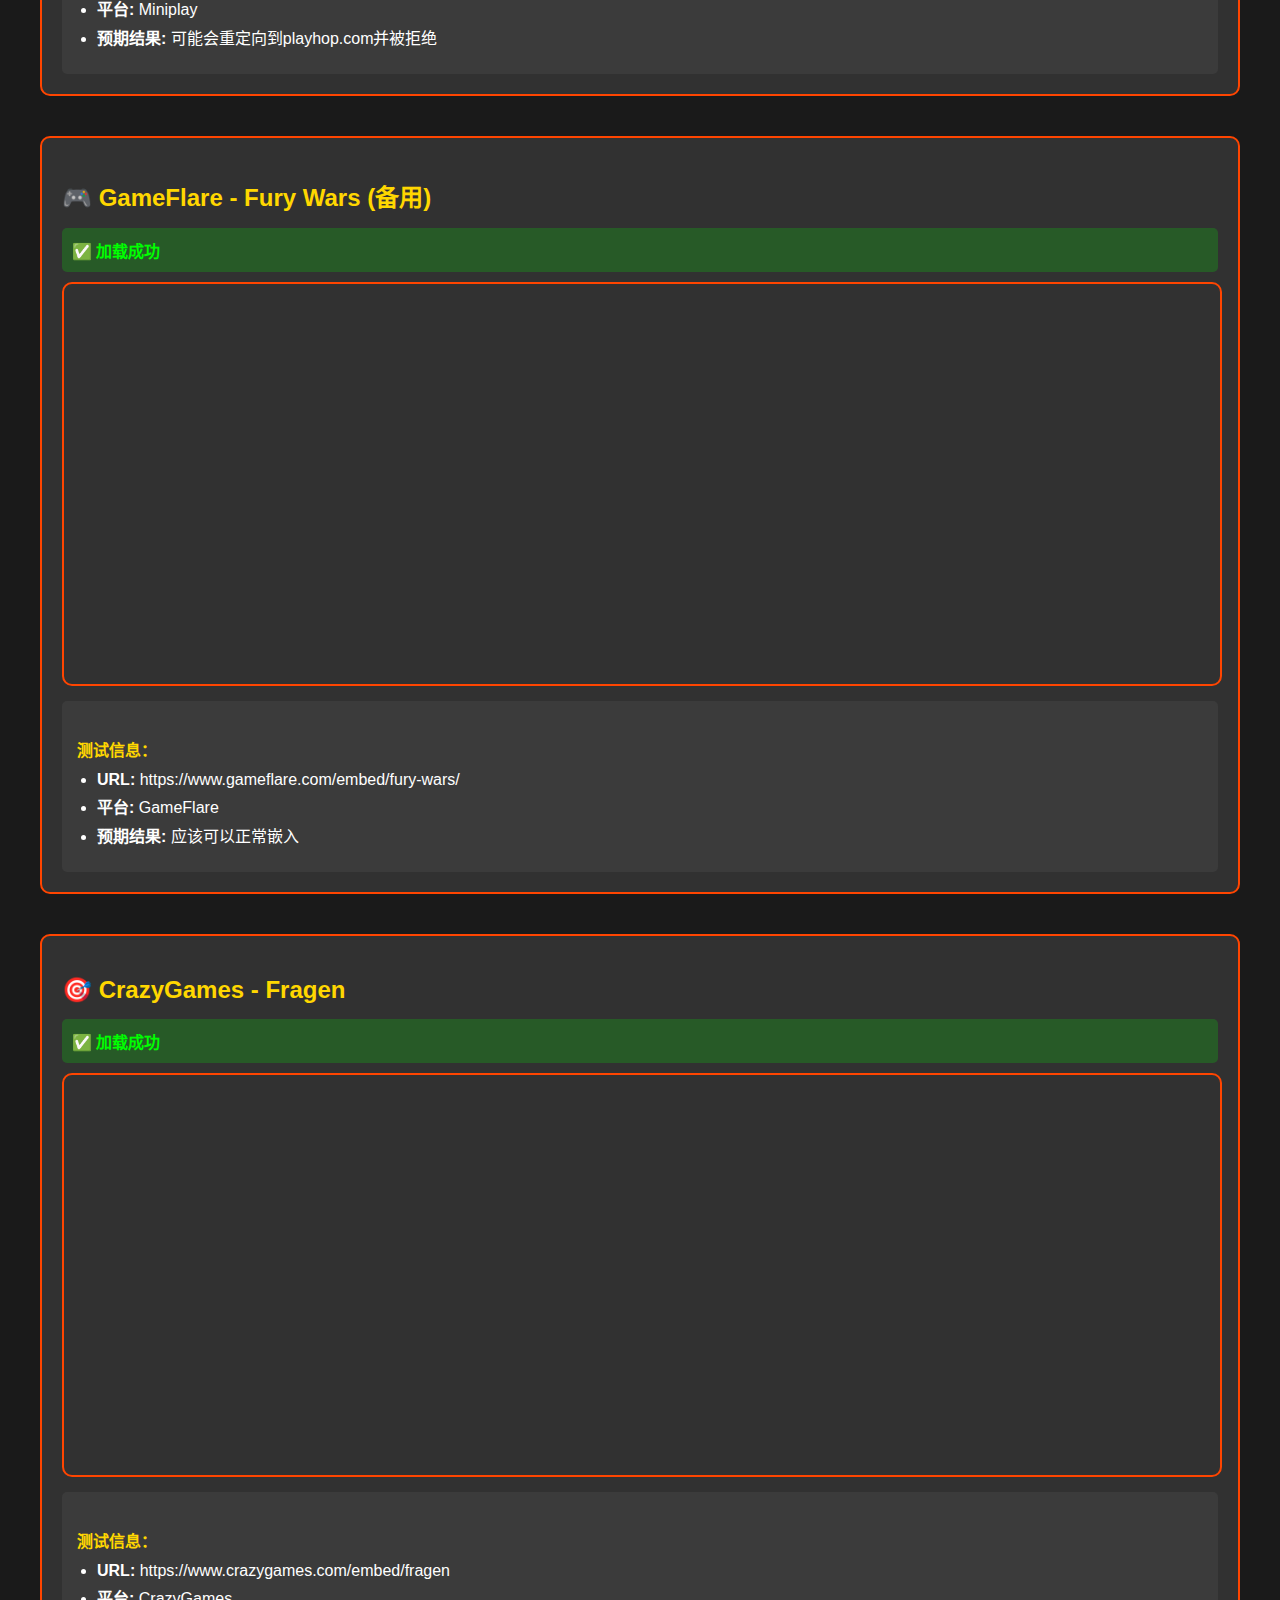
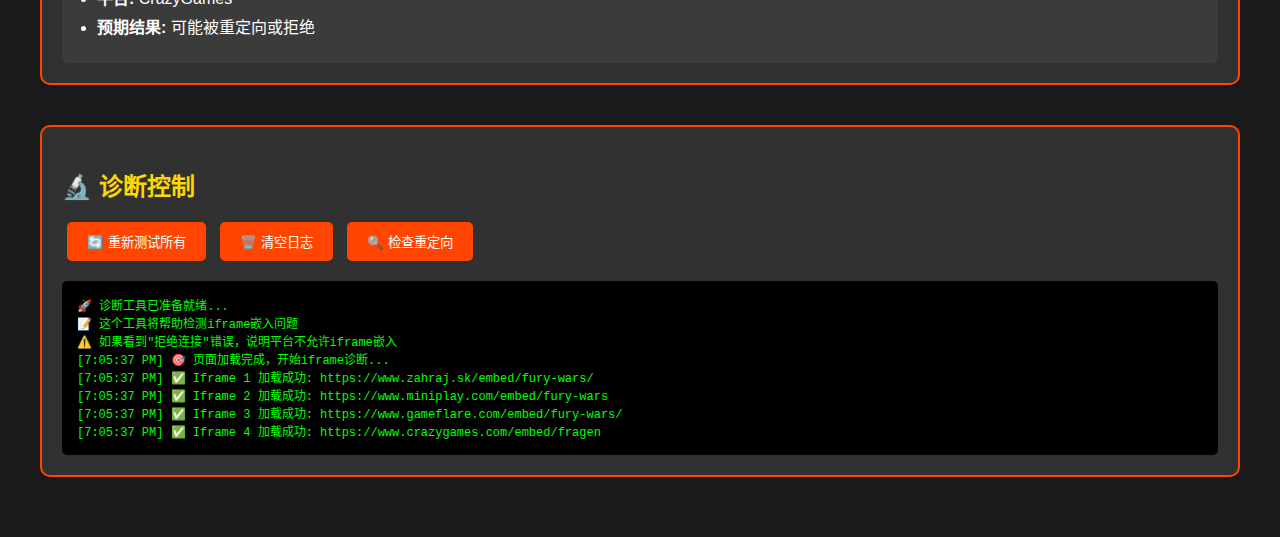
<file: iframe-test.html>
<!DOCTYPE html>
<html lang="zh-CN">
<head>
    <meta charset="UTF-8">
    <meta name="viewport" content="width=device-width, initial-scale=1.0">
    <title>Iframe 嵌入测试 - Fury Wars</title>
    <style>
        body {
            font-family: Arial, sans-serif;
            background: #1a1a1a;
            color: #fff;
            padding: 20px;
            margin: 0;
        }
        
        .container {
            max-width: 1200px;
            margin: 0 auto;
        }
        
        h1 {
            color: #ff4500;
            text-align: center;
            margin-bottom: 30px;
        }
        
        .test-section {
            margin-bottom: 40px;
            padding: 20px;
            background: rgba(255, 255, 255, 0.1);
            border-radius: 10px;
            border: 2px solid #ff4500;
        }
        
        .test-section h2 {
            color: #ffd700;
            margin-bottom: 15px;
        }
        
        .iframe-container {
            position: relative;
            width: 100%;
            height: 400px;
            border: 2px solid #ff4500;
            border-radius: 10px;
            overflow: hidden;
            margin-bottom: 15px;
        }
        
        .iframe-container iframe {
            width: 100%;
            height: 100%;
            border: none;
        }
        
        .status {
            padding: 10px;
            border-radius: 5px;
            margin-bottom: 10px;
            font-weight: bold;
        }
        
        .status.loading {
            background: rgba(255, 165, 0, 0.2);
            color: #ffa500;
        }
        
        .status.success {
            background: rgba(0, 255, 0, 0.2);
            color: #00ff00;
        }
        
        .status.error {
            background: rgba(255, 0, 0, 0.2);
            color: #ff6b6b;
        }
        
        .test-info {
            background: rgba(255, 255, 255, 0.05);
            padding: 15px;
            border-radius: 5px;
            margin-top: 10px;
        }
        
        .test-info h4 {
            color: #ffd700;
            margin-bottom: 10px;
        }
        
        .test-info ul {
            margin: 10px 0;
            padding-left: 20px;
        }
        
        .test-info li {
            margin-bottom: 5px;
        }
        
        .btn {
            background: #ff4500;
            color: white;
            border: none;
            padding: 10px 20px;
            border-radius: 5px;
            cursor: pointer;
            margin: 5px;
            transition: all 0.3s ease;
        }
        
        .btn:hover {
            background: #ff6b35;
            transform: translateY(-2px);
        }
        
        .log {
            background: #000;
            color: #00ff00;
            padding: 15px;
            border-radius: 5px;
            font-family: 'Courier New', monospace;
            font-size: 12px;
            max-height: 200px;
            overflow-y: auto;
            margin-top: 15px;
        }
    </style>
</head>
<body>
    <div class="container">
        <h1>🔍 Iframe 嵌入诊断工具</h1>
        
        <div class="test-section">
            <h2>🎮 Zahraj.sk - Fury Wars (最新推荐)</h2>
            <div class="status loading" id="status-zahraj">⏳ 正在加载...</div>
            <div class="iframe-container">
                <iframe id="iframe-zahraj" src="https://www.zahraj.sk/embed/fury-wars/"></iframe>
            </div>
            <div class="test-info">
                <h4>测试信息：</h4>
                <ul>
                    <li><strong>URL:</strong> https://www.zahraj.sk/embed/fury-wars/</li>
                    <li><strong>平台:</strong> Zahraj.sk</li>
                    <li><strong>预期结果:</strong> 应该可以正常嵌入，无重定向问题</li>
                    <li><strong>优势:</strong> 斯洛伐克游戏平台，通常支持iframe嵌入</li>
                </ul>
            </div>
        </div>

        <div class="test-section">
            <h2>🎮 Miniplay - Fury Wars</h2>
            <div class="status loading" id="status-1">⏳ 正在加载...</div>
            <div class="iframe-container">
                <iframe id="iframe-1" src="https://www.miniplay.com/embed/fury-wars"></iframe>
            </div>
            <div class="test-info">
                <h4>测试信息：</h4>
                <ul>
                    <li><strong>URL:</strong> https://www.miniplay.com/embed/fury-wars</li>
                    <li><strong>平台:</strong> Miniplay</li>
                    <li><strong>预期结果:</strong> 可能会重定向到playhop.com并被拒绝</li>
                </ul>
            </div>
        </div>

        <div class="test-section">
            <h2>🎮 GameFlare - Fury Wars (备用)</h2>
            <div class="status loading" id="status-2">⏳ 正在加载...</div>
            <div class="iframe-container">
                <iframe id="iframe-2" src="https://www.gameflare.com/embed/fury-wars/"></iframe>
            </div>
            <div class="test-info">
                <h4>测试信息：</h4>
                <ul>
                    <li><strong>URL:</strong> https://www.gameflare.com/embed/fury-wars/</li>
                    <li><strong>平台:</strong> GameFlare</li>
                    <li><strong>预期结果:</strong> 应该可以正常嵌入</li>
                </ul>
            </div>
        </div>

        <div class="test-section">
            <h2>🎯 CrazyGames - Fragen</h2>
            <div class="status loading" id="status-3">⏳ 正在加载...</div>
            <div class="iframe-container">
                <iframe id="iframe-3" src="https://www.crazygames.com/embed/fragen"></iframe>
            </div>
            <div class="test-info">
                <h4>测试信息：</h4>
                <ul>
                    <li><strong>URL:</strong> https://www.crazygames.com/embed/fragen</li>
                    <li><strong>平台:</strong> CrazyGames</li>
                    <li><strong>预期结果:</strong> 可能被重定向或拒绝</li>
                </ul>
            </div>
        </div>

        <div class="test-section">
            <h2>🔬 诊断控制</h2>
            <button class="btn" onclick="testAllIframes()">🔄 重新测试所有</button>
            <button class="btn" onclick="clearLog()">🗑️ 清空日志</button>
            <button class="btn" onclick="checkRedirects()">🔍 检查重定向</button>
            
            <div class="log" id="diagnostic-log">
                <div>🚀 诊断工具已准备就绪...</div>
                <div>📝 这个工具将帮助检测iframe嵌入问题</div>
                <div>⚠️ 如果看到"拒绝连接"错误，说明平台不允许iframe嵌入</div>
            </div>
        </div>
    </div>

    <script>
        // 诊断日志
        function log(message, type = 'info') {
            const logElement = document.getElementById('diagnostic-log');
            const timestamp = new Date().toLocaleTimeString();
            const colors = {
                info: '#00ff00',
                warn: '#ffa500',
                error: '#ff6b6b',
                success: '#00ff00'
            };
            
            const div = document.createElement('div');
            div.style.color = colors[type] || '#00ff00';
            div.innerHTML = `[${timestamp}] ${message}`;
            logElement.appendChild(div);
            logElement.scrollTop = logElement.scrollHeight;
        }

        // 设置iframe监听器
        function setupIframeListeners() {
            // 包括zahraj测试框架
            const iframes = document.querySelectorAll('iframe');
            const statusIds = ['status-zahraj', 'status-1', 'status-2', 'status-3'];
            
            iframes.forEach((iframe, index) => {
                const statusElement = document.getElementById(statusIds[index]);
                if (!statusElement) return;
                
                const iframeIndex = index + 1;
                
                // 加载成功
                iframe.onload = function() {
                    log(`✅ Iframe ${iframeIndex} 加载成功: ${iframe.src}`, 'success');
                    statusElement.className = 'status success';
                    statusElement.textContent = '✅ 加载成功';
                    
                    // 检查是否真的加载了内容
                    setTimeout(() => {
                        try {
                            const iframeDoc = iframe.contentDocument || iframe.contentWindow.document;
                            if (iframeDoc) {
                                log(`📄 Iframe ${iframeIndex} 内容可访问`, 'success');
                            }
                        } catch (error) {
                            log(`🔒 Iframe ${iframeIndex} 内容受CORS保护: ${error.message}`, 'warn');
                        }
                    }, 1000);
                };
                
                // 加载失败
                iframe.onerror = function() {
                    log(`❌ Iframe ${iframeIndex} 加载失败: ${iframe.src}`, 'error');
                    statusElement.className = 'status error';
                    statusElement.textContent = '❌ 加载失败';
                };
                
                // 超时检测
                setTimeout(() => {
                    if (statusElement.className.includes('loading')) {
                        log(`⏰ Iframe ${iframeIndex} 加载超时，可能被阻止`, 'warn');
                        statusElement.className = 'status error';
                        statusElement.textContent = '⏰ 加载超时 - 可能被阻止';
                    }
                }, 10000);
            });
        }

        // 检查重定向
        async function checkRedirects() {
            log('🔍 开始检查URL重定向...', 'info');
            
            const urls = [
                'https://www.zahraj.sk/embed/fury-wars/',
                'https://www.miniplay.com/embed/fury-wars',
                'https://www.gameflare.com/embed/fury-wars/',
                'https://www.crazygames.com/embed/fragen'
            ];
            
            for (let i = 0; i < urls.length; i++) {
                const url = urls[i];
                try {
                    log(`🌐 检查URL: ${url}`, 'info');
                    
                    const response = await fetch(url, {
                        method: 'HEAD',
                        mode: 'no-cors'
                    });
                    
                    log(`📡 响应状态: ${response.status || '未知 (CORS限制)'}`, 'info');
                    
                } catch (error) {
                    log(`⚠️ 请求失败: ${error.message}`, 'warn');
                    
                    if (error.message.includes('CORS')) {
                        log(`🔒 CORS错误通常意味着服务器拒绝跨域请求`, 'warn');
                    }
                }
            }
        }

        // 重新测试所有iframe
        function testAllIframes() {
            log('🔄 重新加载所有iframe...', 'info');
            
            const iframes = document.querySelectorAll('iframe');
            const statusElements = document.querySelectorAll('.status');
            
            statusElements.forEach((status, index) => {
                status.className = 'status loading';
                status.textContent = '⏳ 正在加载...';
            });
            
            iframes.forEach((iframe, index) => {
                const originalSrc = iframe.src;
                iframe.src = '';
                setTimeout(() => {
                    iframe.src = originalSrc;
                    log(`🔄 重新加载 Iframe ${index + 1}`, 'info');
                }, 500);
            });
        }

        // 清空日志
        function clearLog() {
            const logElement = document.getElementById('diagnostic-log');
            logElement.innerHTML = '<div>🧹 日志已清空</div>';
        }

        // 监听安全策略违规
        document.addEventListener('securitypolicyviolation', function(e) {
            log(`🚨 安全策略违规: ${e.violatedDirective} - ${e.blockedURI}`, 'error');
        });

        // 监听全局错误
        window.addEventListener('error', function(e) {
            if (e.message.includes('iframe') || e.message.includes('frame')) {
                log(`🚨 Iframe相关错误: ${e.message}`, 'error');
            }
        });

        // 页面加载完成后初始化
        document.addEventListener('DOMContentLoaded', function() {
            log('🎯 页面加载完成，开始iframe诊断...', 'info');
            setupIframeListeners();
            
            // 5秒后自动检查重定向
            setTimeout(() => {
                checkRedirects();
            }, 5000);
        });
    </script>
</body>
</html>
</file>
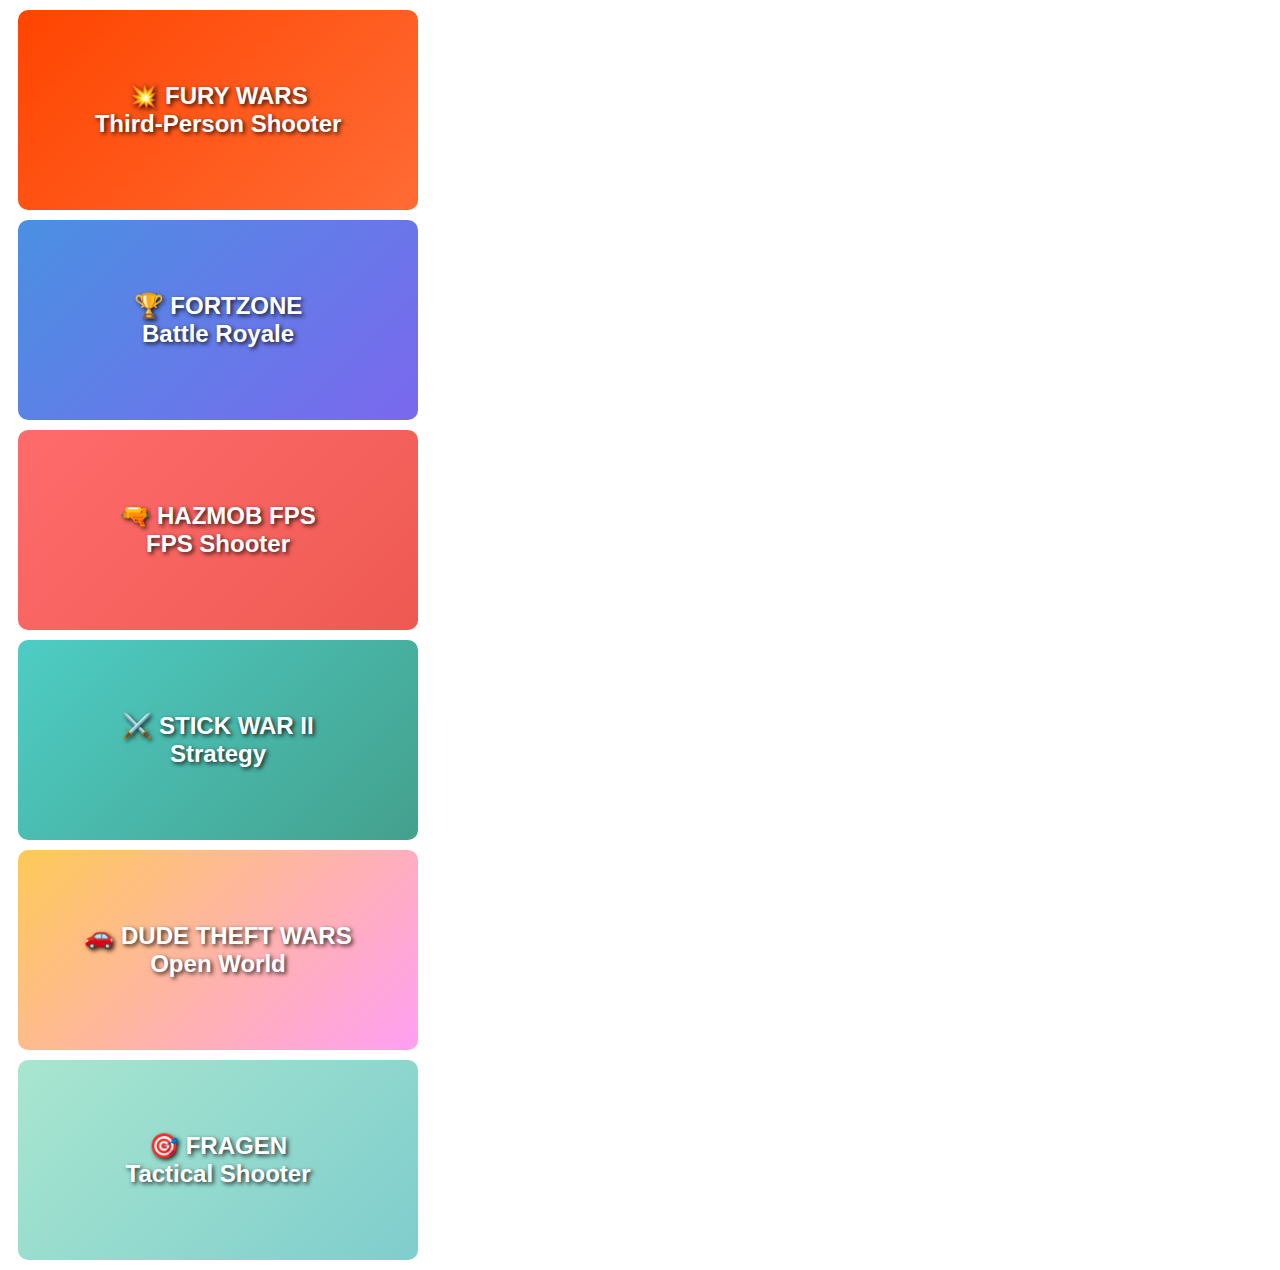
<file: images/placeholder.html>
<!DOCTYPE html>
<html>
<head>
    <title>Game Thumbnails Generator</title>
    <style>
        .game-thumb {
            width: 400px;
            height: 200px;
            display: flex;
            align-items: center;
            justify-content: center;
            color: white;
            font-family: Arial, sans-serif;
            font-size: 24px;
            font-weight: bold;
            text-shadow: 2px 2px 4px rgba(0,0,0,0.8);
            margin: 10px;
            border-radius: 10px;
            text-align: center;
        }
        
        .fury-wars { background: linear-gradient(135deg, #ff4500, #ff6b35); }
        .fortzone { background: linear-gradient(135deg, #4a90e2, #7b68ee); }
        .hazmob { background: linear-gradient(135deg, #ff6b6b, #ee5a52); }
        .stickwar { background: linear-gradient(135deg, #4ecdc4, #44a08d); }
        .dudetheft { background: linear-gradient(135deg, #feca57, #ff9ff3); }
        .fragen { background: linear-gradient(135deg, #a8e6cf, #7fcdcd); }
    </style>
</head>
<body>
    <div class="game-thumb fury-wars">💥 FURY WARS<br>Third-Person Shooter</div>
    <div class="game-thumb fortzone">🏆 FORTZONE<br>Battle Royale</div>
    <div class="game-thumb hazmob">🔫 HAZMOB FPS<br>FPS Shooter</div>
    <div class="game-thumb stickwar">⚔️ STICK WAR II<br>Strategy</div>
    <div class="game-thumb dudetheft">🚗 DUDE THEFT WARS<br>Open World</div>
    <div class="game-thumb fragen">🎯 FRAGEN<br>Tactical Shooter</div>
</body>
</html>
</file>
<file: css/style.css>
/* 基础重置和变量 */
* {
    margin: 0;
    padding: 0;
    box-sizing: border-box;
}

:root {
    --primary-color: #FF4500;
    --secondary-color: #FFD700;
    --accent-color: #DC143C;
    --dark-bg: #1A1A1A;
    --darker-bg: #0D0D0D;
    --text-light: #FFFFFF;
    --text-gray: #CCCCCC;
    --explosion-gradient: linear-gradient(45deg, #FF4500, #FFD700, #DC143C);
}

body {
    font-family: 'Arial', sans-serif;
    background: var(--dark-bg);
    color: var(--text-light);
    overflow-x: hidden;
    line-height: 1.6;
    padding-top: 80px; /* 为固定导航栏留出空间 */
}

.container {
    max-width: 1200px;
    margin: 0 auto;
    padding: 0 20px;
}

/* 粒子背景 */
#particles-container {
    position: fixed;
    top: 0;
    left: 0;
    width: 100%;
    height: 100%;
    z-index: -1;
    background: linear-gradient(135deg, #1A1A1A 0%, #2D1B1B 50%, #1A1A1A 100%);
}

/* 导航栏样式 */
.main-nav {
    position: fixed;
    top: 0;
    left: 0;
    right: 0;
    background: rgba(0, 0, 0, 0.95);
    backdrop-filter: blur(10px);
    z-index: 1000;
    padding: 15px 0;
    transition: all 0.3s ease;
}

.main-nav .container {
    display: flex;
    justify-content: space-between;
    align-items: center;
}

.nav-brand h1 {
    margin: 0;
    color: #ff4500;
    font-size: 1.5rem;
}

.nav-menu {
    display: flex;
    gap: 30px;
}

.nav-menu a {
    color: #ddd;
    text-decoration: none;
    padding: 8px 16px;
    border-radius: 5px;
    transition: all 0.3s ease;
}

.nav-menu a:hover {
    color: #ff4500;
    background: rgba(255, 69, 0, 0.1);
}

/* 主要区域布局调整 */
body {
    padding-top: 80px; /* 为固定导航栏留出空间 */
}

.game-section {
    padding: 60px 0;
}

.game-subtitle {
    font-size: 1.3rem;
    color: #ccc;
    margin: 20px 0;
    text-align: center;
}

.game-rating {
    text-align: center;
    margin: 20px 0;
}

.stars {
    font-size: 1.5rem;
    margin-right: 10px;
}

.rating-text {
    color: #ddd;
    font-size: 1rem;
}

/* Fury Wars选项区域 */
.fury-wars-options {
    margin-top: 20px;
    text-align: center;
    background: rgba(255, 69, 0, 0.1);
    padding: 20px;
    border-radius: 15px;
    border: 2px solid rgba(255, 69, 0, 0.3);
}

.fury-wars-options h3 {
    color: #ff4500;
    margin-bottom: 15px;
}

.options-buttons {
    margin: 20px 0;
}

.seo-note {
    font-size: 0.9em;
    color: #aaa;
    margin-top: 15px;
    font-style: italic;
}

/* 评测区域样式 */
.review-section {
    background: linear-gradient(135deg, rgba(255, 69, 0, 0.05), rgba(255, 107, 53, 0.05));
    padding: 80px 0;
}

.section-title {
    text-align: center;
    font-size: 2.5rem;
    color: #ff4500;
    margin-bottom: 50px;
    position: relative;
}

.section-title::after {
    content: '';
    position: absolute;
    bottom: -10px;
    left: 50%;
    transform: translateX(-50%);
    width: 100px;
    height: 3px;
    background: linear-gradient(90deg, #ff4500, #ff6b35);
    border-radius: 2px;
}

.review-overview {
    background: rgba(0, 0, 0, 0.8);
    padding: 40px;
    border-radius: 20px;
    margin-bottom: 40px;
    border: 1px solid rgba(255, 69, 0, 0.3);
}

.review-overview h3 {
    color: #ff6b35;
    margin-bottom: 20px;
    font-size: 1.8rem;
}

.review-scores {
    display: grid;
    grid-template-columns: repeat(auto-fit, minmax(250px, 1fr));
    gap: 25px;
    margin-top: 30px;
}

.score-item {
    background: rgba(255, 69, 0, 0.1);
    padding: 20px;
    border-radius: 15px;
    text-align: center;
    border: 1px solid rgba(255, 69, 0, 0.2);
}

.score-item h4 {
    color: #ff4500;
    margin-bottom: 10px;
}

.score {
    font-size: 1.5rem;
    font-weight: bold;
    color: #ff6b35;
    margin: 10px 0;
}

.highlights-grid {
    display: grid;
    grid-template-columns: repeat(auto-fit, minmax(280px, 1fr));
    gap: 30px;
    margin-top: 30px;
}

.highlight-item {
    background: rgba(0, 0, 0, 0.6);
    padding: 25px;
    border-radius: 15px;
    border: 1px solid rgba(255, 69, 0, 0.2);
    transition: transform 0.3s ease;
}

.highlight-item:hover {
    transform: translateY(-5px);
    border-color: rgba(255, 69, 0, 0.5);
}

.highlight-icon {
    font-size: 2rem;
    margin-bottom: 15px;
    text-align: center;
}

.highlight-item h4 {
    color: #ff4500;
    margin-bottom: 15px;
    text-align: center;
}

/* 攻略指南样式 */
.guides-section {
    padding: 80px 0;
    background: rgba(0, 0, 0, 0.8);
}

.guide-category {
    margin-bottom: 50px;
    background: rgba(255, 69, 0, 0.05);
    padding: 40px;
    border-radius: 20px;
    border: 1px solid rgba(255, 69, 0, 0.2);
}

.guide-category h3 {
    color: #ff4500;
    font-size: 1.8rem;
    margin-bottom: 30px;
    text-align: center;
}

.guide-item {
    background: rgba(0, 0, 0, 0.7);
    padding: 25px;
    border-radius: 15px;
    margin-bottom: 25px;
    border-left: 4px solid #ff4500;
}

.guide-item h4 {
    color: #ff6b35;
    margin-bottom: 15px;
}

.guide-item ul {
    list-style: none;
    padding: 0;
}

.guide-item li {
    margin-bottom: 10px;
    padding-left: 20px;
    position: relative;
}

.guide-item li::before {
    content: "🎯";
    position: absolute;
    left: 0;
    top: 0;
}

.advanced-tactics {
    display: grid;
    grid-template-columns: repeat(auto-fit, minmax(350px, 1fr));
    gap: 30px;
}

.tactic-item {
    background: rgba(0, 0, 0, 0.7);
    padding: 30px;
    border-radius: 15px;
    border: 1px solid rgba(255, 69, 0, 0.3);
}

.tactic-item h4 {
    color: #ff4500;
    margin-bottom: 15px;
}

/* 武器分析样式 */
.weapons-section {
    padding: 80px 0;
    background: linear-gradient(135deg, rgba(255, 69, 0, 0.03), rgba(255, 107, 53, 0.03));
}

.weapons-grid {
    display: grid;
    grid-template-columns: repeat(auto-fit, minmax(320px, 1fr));
    gap: 30px;
    margin-bottom: 50px;
}

.weapon-card {
    background: rgba(0, 0, 0, 0.8);
    border-radius: 20px;
    padding: 25px;
    transition: all 0.3s ease;
    position: relative;
    overflow: hidden;
}

.weapon-card::before {
    content: '';
    position: absolute;
    top: 0;
    left: 0;
    right: 0;
    height: 4px;
    background: var(--rarity-color);
}

.weapon-card.legendary {
    --rarity-color: linear-gradient(90deg, #ff8c00, #ffa500);
    border: 1px solid rgba(255, 140, 0, 0.5);
}

.weapon-card.epic {
    --rarity-color: linear-gradient(90deg, #9370db, #ba55d3);
    border: 1px solid rgba(147, 112, 219, 0.5);
}

.weapon-card.rare {
    --rarity-color: linear-gradient(90deg, #1e90ff, #00bfff);
    border: 1px solid rgba(30, 144, 255, 0.5);
}

.weapon-card.common {
    --rarity-color: linear-gradient(90deg, #32cd32, #90ee90);
    border: 1px solid rgba(50, 205, 50, 0.5);
}

.weapon-card:hover {
    transform: translateY(-10px);
    box-shadow: 0 15px 30px rgba(0, 0, 0, 0.3);
}

.weapon-header {
    text-align: center;
    margin-bottom: 20px;
}

.weapon-icon {
    font-size: 3rem;
    margin-bottom: 10px;
    display: block;
}

.weapon-header h3 {
    color: #ff4500;
    margin-bottom: 10px;
}

.weapon-rarity {
    background: var(--rarity-color);
    color: white;
    padding: 5px 15px;
    border-radius: 20px;
    font-size: 0.8rem;
    font-weight: bold;
}

.weapon-stats {
    margin: 20px 0;
}

.stat-bar {
    display: flex;
    align-items: center;
    margin-bottom: 10px;
}

.stat-bar span {
    width: 60px;
    font-size: 0.9rem;
    color: #ccc;
}

.bar {
    flex: 1;
    height: 8px;
    background: rgba(255, 255, 255, 0.2);
    border-radius: 4px;
    margin-left: 10px;
    overflow: hidden;
}

.fill {
    height: 100%;
    background: var(--rarity-color);
    border-radius: 4px;
    transition: width 0.3s ease;
}

.weapon-description {
    font-size: 0.9rem;
    line-height: 1.6;
}

.weapon-description p {
    margin-bottom: 8px;
}

.weapon-tips {
    background: rgba(0, 0, 0, 0.8);
    padding: 40px;
    border-radius: 20px;
    border: 1px solid rgba(255, 69, 0, 0.3);
}

.weapon-tips h3 {
    color: #ff4500;
    text-align: center;
    margin-bottom: 30px;
}

.tips-grid {
    display: grid;
    grid-template-columns: repeat(auto-fit, minmax(280px, 1fr));
    gap: 25px;
}

.tip-item {
    background: rgba(255, 69, 0, 0.1);
    padding: 20px;
    border-radius: 15px;
    border: 1px solid rgba(255, 69, 0, 0.2);
}

.tip-item h4 {
    color: #ff6b35;
    margin-bottom: 10px;
}

/* 角色介绍样式 */
.characters-section {
    padding: 80px 0;
    background: rgba(0, 0, 0, 0.9);
}

.characters-grid {
    display: grid;
    grid-template-columns: repeat(auto-fit, minmax(350px, 1fr));
    gap: 30px;
    margin-bottom: 50px;
}

.character-card {
    background: rgba(0, 0, 0, 0.8);
    border-radius: 20px;
    padding: 25px;
    border: 2px solid var(--class-color);
    transition: all 0.3s ease;
    position: relative;
    overflow: hidden;
}

.character-card.tank {
    --class-color: #4169e1;
}

.character-card.dps {
    --class-color: #ff4500;
}

.character-card.support {
    --class-color: #32cd32;
}

.character-card.assassin {
    --class-color: #8a2be2;
}

.character-card:hover {
    transform: translateY(-5px);
    box-shadow: 0 15px 30px rgba(0, 0, 0, 0.3);
}

.character-portrait {
    text-align: center;
    margin-bottom: 20px;
}

.character-avatar {
    font-size: 4rem;
    margin-bottom: 10px;
    display: block;
}

.character-class {
    background: var(--class-color);
    color: white;
    padding: 5px 15px;
    border-radius: 20px;
    font-size: 0.8rem;
    font-weight: bold;
    display: inline-block;
}

.character-info h3 {
    color: var(--class-color);
    text-align: center;
    margin-bottom: 20px;
}

.character-stats {
    margin: 20px 0;
}

.stat {
    display: flex;
    justify-content: space-between;
    margin-bottom: 8px;
}

.stat-value {
    color: var(--class-color);
}

.character-abilities {
    margin-top: 20px;
}

.character-abilities h4 {
    color: #ff6b35;
    margin: 15px 0 10px 0;
}

.character-abilities ul {
    list-style: none;
    padding: 0;
}

.character-abilities li {
    margin-bottom: 8px;
    padding-left: 15px;
    position: relative;
}

.character-abilities li::before {
    content: "▶";
    position: absolute;
    left: 0;
    color: var(--class-color);
}

.team-composition {
    background: rgba(0, 0, 0, 0.8);
    padding: 40px;
    border-radius: 20px;
    border: 1px solid rgba(255, 69, 0, 0.3);
}

.team-composition h3 {
    color: #ff4500;
    text-align: center;
    margin-bottom: 30px;
}

.composition-grid {
    display: grid;
    grid-template-columns: repeat(auto-fit, minmax(300px, 1fr));
    gap: 25px;
}

.comp-item {
    background: rgba(255, 69, 0, 0.1);
    padding: 25px;
    border-radius: 15px;
    border: 1px solid rgba(255, 69, 0, 0.2);
}

.comp-item h4 {
    color: #ff4500;
    margin-bottom: 15px;
}

.comp-item p {
    margin-bottom: 10px;
}

/* 游戏包装器 */
.game-wrapper {
    display: flex;
    flex-direction: row; /* 水平排列游戏区域和侧边栏 */
    gap: 30px;
    align-items: flex-start;
    justify-content: flex-start;
    margin-bottom: 40px; /* 添加底部间距，为下方的游戏信息面板留空间 */
}

/* 主游戏区域 */
.main-game-area {
    flex: 0 0 auto;
}

/* 游戏容器 */
.game-container {
    flex: 0 0 auto;
    width: 900px; /* 确保游戏容器宽度 */
}

.game-iframe-wrapper {
    position: relative;
    width: 900px; /* 直接设置为游戏推荐宽度 */
    height: 542px; /* 设置为游戏推荐高度 */
    border-radius: 15px;
    overflow: hidden;
    border: 3px solid var(--primary-color);
    box-shadow: 0 0 30px rgba(255, 69, 0, 0.3);
}

.game-iframe-wrapper iframe {
    width: 100%;
    height: 100%;
    border: none;
}

/* 游戏加载动画 */
.game-loading {
    position: absolute;
    top: 0;
    left: 0;
    right: 0;
    bottom: 0;
    background: rgba(0, 0, 0, 0.8);
    display: flex;
    flex-direction: column;
    align-items: center;
    justify-content: center;
    color: var(--text-light);
    z-index: 10;
}

.loading-spinner {
    width: 50px;
    height: 50px;
    border: 4px solid rgba(255, 69, 0, 0.3);
    border-top: 4px solid var(--primary-color);
    border-radius: 50%;
    animation: spin 1s linear infinite;
    margin-bottom: 20px;
}

@keyframes spin {
    0% { transform: rotate(0deg); }
    100% { transform: rotate(360deg); }
}

/* 游戏加载错误样式 */
.loading-error {
    background: rgba(255, 107, 53, 0.1);
    border: 2px solid var(--primary-color);
    border-radius: 15px;
    padding: 30px;
    text-align: center;
    max-width: 500px;
    margin: 0 auto;
}

.loading-error h3 {
    color: var(--primary-color);
    margin-bottom: 15px;
    font-size: 1.5rem;
}

.loading-error p {
    color: var(--text-gray);
    margin-bottom: 20px;
}

.loading-error ul {
    text-align: left;
    color: var(--text-gray);
    margin: 15px 0;
    padding-left: 20px;
}

.loading-error li {
    margin-bottom: 8px;
    font-size: 0.9rem;
}

.error-actions {
    display: flex;
    gap: 10px;
    justify-content: center;
    margin-top: 20px;
}

.error-actions .btn,
.error-actions .control-btn {
    padding: 10px 20px;
    border-radius: 8px;
    border: 2px solid var(--primary-color);
    background: rgba(255, 107, 53, 0.1);
    color: var(--text-light);
    cursor: pointer;
    transition: all 0.3s ease;
    text-decoration: none;
    display: inline-block;
}

.error-actions .btn:hover,
.error-actions .control-btn:hover {
    background: var(--primary-color);
    transform: translateY(-2px);
}

.error-actions .btn-secondary {
    border-color: var(--text-gray);
    color: var(--text-gray);
}

.error-actions .btn-secondary:hover {
    background: var(--text-gray);
    color: var(--dark-bg);
}

/* 游戏信息面板 - 现在在游戏下方 */
.game-info {
    width: 100%; /* 占满容器宽度 */
    max-width: 1200px; /* 限制最大宽度 */
    background: rgba(255, 255, 255, 0.1);
    border-radius: 15px;
    padding: 25px; /* 恢复原来的内边距 */
    border: 2px solid rgba(255, 69, 0, 0.3);
    backdrop-filter: blur(10px);
    margin-top: 20px; /* 添加顶部间距 */
}

/* 游戏描述 */
.game-description {
    margin-bottom: 25px; /* 恢复原来的间距 */
    padding-bottom: 20px; /* 恢复原来的内边距 */
    border-bottom: 1px solid rgba(255, 69, 0, 0.3);
}

.game-description h2 {
    color: var(--secondary-color);
    margin-bottom: 15px; /* 恢复原来的间距 */
    font-size: 1.5rem; /* 恢复原来的字体大小 */
}

.game-description p {
    color: var(--text-gray);
    font-size: 0.9rem; /* 恢复原来的字体大小 */
    line-height: 1.6; /* 恢复原来的行高 */
    text-align: justify;
}

.game-info h2 {
    color: var(--secondary-color);
    margin-bottom: 20px; /* 恢复原来的间距 */
    font-size: 1.5rem; /* 恢复原来的字体大小 */
}

.game-info h3 {
    color: var(--secondary-color);
    margin-bottom: 15px; /* 恢复原来的间距 */
    font-size: 1.2rem; /* 恢复原来的字体大小 */
}

/* 控制说明网格 */
.controls-grid {
    display: grid;
    grid-template-columns: 1fr 1fr; /* 恢复两列布局 */
    gap: 10px; /* 恢复原来的间距 */
    margin-bottom: 25px; /* 恢复原来的间距 */
}

.control-item {
    display: flex;
    align-items: center;
    gap: 10px; /* 恢复原来的间距 */
    padding: 8px; /* 恢复原来的内边距 */
    background: rgba(255, 255, 255, 0.1);
    border-radius: 8px; /* 恢复原来的圆角 */
}

.control-item .key {
    background: var(--primary-color);
    color: var(--text-light);
    padding: 4px 8px; /* 恢复原来的内边距 */
    border-radius: 4px;
    font-size: 0.8rem; /* 恢复原来的字体大小 */
    font-weight: bold;
    min-width: 45px; /* 恢复原来的最小宽度 */
    text-align: center;
}

.control-item .desc {
    color: var(--text-gray);
    font-size: 0.9rem; /* 恢复原来的字体大小 */
}

/* 游戏信息面板内的特色功能列表 */
.features-list {
    margin-bottom: 20px; /* 减少底部间距 */
}

.feature-item {
    display: flex;
    align-items: flex-start;
    gap: 12px; /* 减少间距 */
    padding: 12px; /* 减少内边距 */
    margin-bottom: 12px; /* 减少底部间距 */
    background: rgba(255, 255, 255, 0.05);
    border-radius: 8px; /* 稍微减小圆角 */
    border: 1px solid rgba(255, 69, 0, 0.2);
    transition: all 0.3s ease;
}

.feature-item:hover {
    background: rgba(255, 255, 255, 0.1);
    border-color: rgba(255, 69, 0, 0.4);
    transform: translateX(3px); /* 减少移动距离 */
}

.feature-item .feature-icon {
    font-size: 1.5rem; /* 减小图标大小 */
    flex-shrink: 0;
    width: 40px; /* 减少宽度 */
    text-align: center;
}

.feature-content {
    flex: 1;
}

.feature-content h4 {
    color: var(--secondary-color);
    margin-bottom: 6px; /* 减少底部间距 */
    font-size: 1rem; /* 稍微减小字体 */
}

.feature-content p {
    color: var(--text-gray);
    font-size: 0.8rem; /* 减小字体 */
    line-height: 1.3; /* 减小行高 */
    margin: 0;
}

/* 游戏技巧 */
.game-tips {
    margin-bottom: 20px;
}

.game-tips ul {
    list-style: none;
    padding: 0;
}

.game-tips li {
    color: var(--text-gray);
    font-size: 0.9rem; /* 恢复原来的字体大小 */
    margin-bottom: 8px; /* 恢复原来的间距 */
    padding-left: 15px; /* 恢复原来的左内边距 */
    position: relative;
}

.game-tips li:before {
    content: "🔥";
    position: absolute;
    left: 0;
    top: 0;
}

/* 游戏操作按钮 */
.game-actions {
    text-align: center;
}

.game-actions .btn {
    padding: 12px 30px; /* 恢复原来的内边距 */
    font-size: 1.1rem; /* 恢复原来的字体大小 */
}

/* 按钮样式 */
.btn {
    padding: 12px 30px;
    border: none;
    border-radius: 25px;
    font-size: 1.1rem;
    font-weight: bold;
    cursor: pointer;
    transition: all 0.3s ease;
    text-decoration: none;
    display: inline-block;
}

.btn-primary {
    background: var(--explosion-gradient);
    color: var(--text-light);
    box-shadow: 0 5px 15px rgba(255, 69, 0, 0.4);
}

.btn-primary:hover {
    transform: translateY(-3px);
    box-shadow: 0 8px 25px rgba(255, 69, 0, 0.6);
}

.btn-secondary {
    background: transparent;
    color: var(--text-light);
    border: 2px solid var(--secondary-color);
}

.btn-secondary:hover {
    background: var(--secondary-color);
    color: var(--dark-bg);
}

/* 其他区域的section-title样式 */
.section-title {
    font-size: 2.5rem;
    text-align: center;
    margin-bottom: 50px;
    color: var(--secondary-color);
}

/* 页脚样式 */
.main-footer {
    background: linear-gradient(135deg, #1a1a1a, #2d2d2d);
    padding: 60px 0 20px 0;
    border-top: 3px solid #ff4500;
}

.footer-content {
    display: grid;
    grid-template-columns: repeat(auto-fit, minmax(250px, 1fr));
    gap: 40px;
    margin-bottom: 40px;
}

.footer-section h4 {
    color: #ff4500;
    margin-bottom: 20px;
    font-size: 1.2rem;
}

.footer-section ul {
    list-style: none;
    padding: 0;
}

.footer-section li {
    margin-bottom: 10px;
}

.footer-section a {
    color: #ccc;
    text-decoration: none;
    transition: color 0.3s ease;
}

.footer-section a:hover {
    color: #ff4500;
}

.footer-bottom {
    border-top: 1px solid rgba(255, 69, 0, 0.3);
    padding-top: 20px;
    text-align: center;
    color: #aaa;
}

.footer-bottom p {
    margin-bottom: 10px;
}

/* 推荐游戏侧边栏 */
.recommended-games-sidebar {
    flex: 0 0 auto;
    width: 250px; /* 设置侧边栏宽度 */
    background: rgba(255, 255, 255, 0.1);
    border-radius: 15px;
    padding: 20px;
    border: 2px solid rgba(255, 69, 0, 0.3);
    backdrop-filter: blur(10px);
    max-height: 542px; /* 限制最大高度与游戏框一致 */
    overflow-y: auto; /* 内容过多时滚动 */
}

.recommended-games-sidebar h3 {
    color: var(--secondary-color);
    margin-bottom: 15px;
    font-size: 1.1rem;
    text-align: center;
}

.recommended-games-sidebar .game-thumbnails {
    display: flex;
    flex-direction: column;
    gap: 10px;
}

.recommended-games-sidebar .game-thumbnail {
    display: block;
    text-decoration: none;
    border-radius: 8px;
    overflow: hidden;
    transition: all 0.3s ease;
    border: 2px solid transparent;
}

.recommended-games-sidebar .game-thumbnail:hover {
    transform: translateY(-2px);
    border-color: var(--primary-color);
    box-shadow: 0 3px 15px rgba(255, 69, 0, 0.3);
}

.recommended-games-sidebar .game-thumb-bg {
    width: 100%;
    height: 80px;
    background-size: cover;
    background-position: center;
    background-repeat: no-repeat;
    position: relative;
    overflow: hidden;
    border-radius: 8px;
    /* 添加备用的渐变背景 */
    background-color: #333;
}

/* 为不同游戏添加特定的背景图片和备用渐变色 */
.game-thumbnail:nth-child(1) .game-thumb-bg {
    background-image: url('../images/fury-wars.webp'), linear-gradient(135deg, #ff4500, #ff6b35);
}

.game-thumbnail:nth-child(2) .game-thumb-bg {
    background-image: url('../images/fortzone-battle-royale.webp'), linear-gradient(135deg, #4a90e2, #7b68ee);
}

.game-thumbnail:nth-child(3) .game-thumb-bg {
    background-image: linear-gradient(135deg, #ff6b6b, #ee5a52);
}

.game-thumbnail:nth-child(4) .game-thumb-bg {
    background-image: url('../images/stick-war-ii-order-empire.jpg'), linear-gradient(135deg, #4ecdc4, #44a08d);
}

.game-thumbnail:nth-child(5) .game-thumb-bg {
    background-image: url('../images/dude-theft-wars.webp'), linear-gradient(135deg, #feca57, #ff9ff3);
}

.game-thumbnail:nth-child(6) .game-thumb-bg {
    background-image: linear-gradient(135deg, #a8e6cf, #7fcdcd);
}

.recommended-games-sidebar .game-thumb-overlay {
    position: absolute;
    bottom: 0;
    left: 0;
    right: 0;
    background: linear-gradient(transparent, rgba(0, 0, 0, 0.8));
    padding: 10px;
    color: white;
    text-align: center;
}

.recommended-games-sidebar .game-thumb-overlay h4 {
    margin: 0 0 3px 0;
    font-size: 0.9rem;
    color: var(--text-light);
}

.recommended-games-sidebar .game-genre {
    font-size: 0.75rem;
    color: var(--secondary-color);
    background: rgba(255, 215, 0, 0.2);
    padding: 2px 6px;
    border-radius: 8px;
    display: inline-block;
}

/* 移除原来的推荐游戏样式，因为现在在侧边栏 */
.recommended-games {
    display: none; /* 隐藏原来的推荐游戏部分 */
}

/* 核心控制样式 */
.essential-controls {
    margin-bottom: 30px;
    padding: 20px;
    background: linear-gradient(135deg, rgba(255, 69, 0, 0.1), rgba(255, 215, 0, 0.1));
    border-radius: 15px;
    border: 2px solid rgba(255, 69, 0, 0.3);
}

.essential-controls h3 {
    color: #ff4500;
    text-align: center;
    margin-bottom: 20px;
    text-shadow: 0 0 10px rgba(255, 69, 0, 0.5);
}

.controls-grid.essential {
    display: grid;
    grid-template-columns: repeat(auto-fit, minmax(200px, 1fr));
    gap: 15px;
    justify-items: center;
}

.control-item.highlight {
    background: linear-gradient(135deg, #ff4500, #ff6b35);
    border: 2px solid #ffd700;
    transform: scale(1.05);
    box-shadow: 0 0 20px rgba(255, 69, 0, 0.4);
}

.control-item.highlight .key {
    background: rgba(255, 255, 255, 0.9);
    color: #ff4500;
    font-weight: bold;
}

.control-item.highlight .desc {
    color: white;
    font-weight: bold;
}

/* 完整控制指南样式 */
.full-controls {
    margin-top: 30px;
}

.full-controls h3 {
    color: #ffd700;
    margin-bottom: 20px;
}

/* 响应式设计 */
@media (max-width: 768px) {
    .game-title-area {
        margin-bottom: 30px;
        padding: 20px 15px;
    }
    
    .main-title {
        font-size: 3rem;
    }
    
    .title-decoration {
        gap: 15px;
    }
    
    .title-icon {
        font-size: 2rem;
    }
    
    .game-subtitle {
        font-size: 1.1rem;
        margin: 10px 0 20px 0;
    }
    
    .title-stats {
        flex-direction: column;
        gap: 10px;
    }
    
    .stat-item {
        font-size: 0.9rem;
        padding: 6px 12px;
    }
    
    .stat-divider {
        display: none;
    }
    
    .game-wrapper {
        flex-direction: column; /* 移动端改为垂直排列 */
        align-items: center;
        gap: 20px;
    }
    
    .recommended-games-sidebar {
        width: 100%; /* 移动端占满宽度 */
        max-width: 100%;
        max-height: none; /* 移动端不限制高度 */
        order: 2; /* 让侧边栏在游戏下方 */
    }
    
    .main-game-area {
        order: 1; /* 让游戏区域在上方 */
        width: 100%; /* 移动端占满宽度 */
    }
    
    .game-container {
        width: 100%; /* 移动端占满宽度 */
    }
    
    .game-iframe-wrapper {
        max-width: 100%;
        height: 350px;
    }
    
    .recommended-games-sidebar .game-thumbnails {
        flex-direction: row;
        flex-wrap: wrap;
        gap: 10px;
    }
    
    .recommended-games-sidebar .game-thumbnail {
        flex: 1;
        min-width: 150px;
    }
    
    .recommended-games-sidebar .game-thumb-bg {
        height: 60px;
    }
    
    .controls-grid {
        grid-template-columns: 1fr; /* 移动端单列显示 */
    }

    .nav-menu {
        display: none; /* 简化移动端导航 */
    }
    
    .nav-brand h1 {
        font-size: 1.2rem;
    }
    
    .section-title {
        font-size: 2rem;
    }
    
    .weapons-grid,
    .characters-grid {
        grid-template-columns: 1fr;
    }
    
    .review-scores {
        grid-template-columns: 1fr;
    }
    
    .highlights-grid,
    .tips-grid,
    .composition-grid {
        grid-template-columns: 1fr;
    }
    
    .advanced-tactics {
        grid-template-columns: 1fr;
    }
}

@media (max-width: 480px) {
    .game-title-area {
        margin-bottom: 20px;
        padding: 15px 10px;
    }
    
    .main-title {
        font-size: 2.5rem;
        letter-spacing: 2px;
    }
    
    .title-decoration {
        gap: 10px;
    }
    
    .title-icon {
        font-size: 1.5rem;
    }
    
    .game-subtitle {
        font-size: 1rem;
        margin: 8px 0 15px 0;
    }
    
    .stat-item {
        font-size: 0.8rem;
        padding: 5px 10px;
    }
    
    .game-wrapper {
        gap: 15px;
    }
    
    .game-info {
        padding: 15px;
        width: 100%;
    }
    
    .game-container {
        width: 100%;
    }
    
    .game-iframe-wrapper {
        height: 250px;
    }
    
    .recommended-games-sidebar .game-thumbnails {
        flex-direction: column;
    }
    
    .recommended-games-sidebar .game-thumbnail {
        min-width: auto;
    }
    
    .recommended-games-sidebar .game-thumb-bg {
        height: 50px;
    }
}

/* Videos Section Styles */
.videos-section {
    padding: 60px 0;
    background: linear-gradient(135deg, #1a1a1a 0%, #2a1a2a 50%, #1a1a1a 100%);
}

.videos-content {
    margin-top: 40px;
}

.videos-intro {
    text-align: center;
    margin-bottom: 50px;
}

.videos-intro h3 {
    color: var(--secondary-color);
    font-size: 1.8rem;
    margin-bottom: 15px;
}

.videos-intro p {
    color: var(--text-gray);
    font-size: 1.1rem;
    max-width: 600px;
    margin: 0 auto;
    line-height: 1.7;
}

.videos-grid {
    display: grid;
    grid-template-columns: repeat(auto-fit, minmax(350px, 1fr));
    gap: 30px;
    margin-bottom: 50px;
}

.video-card {
    background: linear-gradient(135deg, #2a2a2a 0%, #3a2a3a 100%);
    border-radius: 15px;
    overflow: hidden;
    box-shadow: 0 10px 30px rgba(0, 0, 0, 0.3);
    transition: all 0.4s ease;
    border: 2px solid transparent;
}

.video-card:hover {
    transform: translateY(-5px) scale(1.02);
    border-color: var(--primary-color);
    box-shadow: 0 20px 40px rgba(255, 69, 0, 0.2);
}

.video-thumbnail {
    position: relative;
    height: 200px;
    background: linear-gradient(135deg, var(--primary-color) 0%, var(--accent-color) 100%);
    display: flex;
    align-items: center;
    justify-content: center;
    overflow: hidden;
}

.video-icon {
    font-size: 4rem;
    opacity: 0.3;
}

.play-overlay {
    position: absolute;
    top: 0;
    left: 0;
    right: 0;
    bottom: 0;
    background: rgba(0, 0, 0, 0.4);
    display: flex;
    align-items: center;
    justify-content: center;
    transition: all 0.3s ease;
}

.video-card:hover .play-overlay {
    background: rgba(0, 0, 0, 0.6);
}

.play-button {
    font-size: 3rem;
    color: white;
    text-shadow: 0 2px 4px rgba(0, 0, 0, 0.5);
    transition: all 0.3s ease;
}

.video-card:hover .play-button {
    transform: scale(1.2);
    color: var(--secondary-color);
}

.video-info {
    padding: 25px;
}

.video-info h4 {
    color: var(--secondary-color);
    font-size: 1.3rem;
    margin-bottom: 12px;
    font-weight: bold;
}

.video-description {
    color: var(--text-gray);
    margin-bottom: 15px;
    line-height: 1.6;
    font-size: 0.95rem;
}

.video-stats {
    display: flex;
    gap: 20px;
    margin-bottom: 20px;
    padding-bottom: 15px;
    border-bottom: 1px solid rgba(255, 255, 255, 0.1);
}

.video-channel,
.video-views {
    color: var(--text-gray);
    font-size: 0.9rem;
    display: flex;
    align-items: center;
    gap: 5px;
}

.video-actions {
    display: flex;
    gap: 10px;
    flex-wrap: wrap;
}

.video-actions .btn {
    flex: 1;
    min-width: 120px;
    padding: 10px 15px;
    font-size: 0.9rem;
    text-align: center;
    text-decoration: none;
    display: inline-block;
}

.video-actions .btn-secondary {
    background: rgba(255, 255, 255, 0.1);
    color: var(--text-light);
    border: 1px solid rgba(255, 255, 255, 0.2);
}

.video-actions .btn-secondary:hover {
    background: rgba(255, 255, 255, 0.2);
    border-color: var(--secondary-color);
}

.videos-tips {
    background: rgba(255, 255, 255, 0.05);
    border-radius: 15px;
    padding: 30px;
    border: 1px solid rgba(255, 255, 255, 0.1);
}

.videos-tips h3 {
    color: var(--secondary-color);
    font-size: 1.6rem;
    margin-bottom: 25px;
    text-align: center;
}

.videos-tips .tips-grid {
    display: grid;
    grid-template-columns: repeat(auto-fit, minmax(250px, 1fr));
    gap: 25px;
}

.videos-tips .tip-item {
    background: rgba(255, 255, 255, 0.05);
    padding: 20px;
    border-radius: 10px;
    border-left: 4px solid var(--primary-color);
    transition: all 0.3s ease;
}

.videos-tips .tip-item:hover {
    background: rgba(255, 255, 255, 0.1);
    transform: translateX(5px);
}

.videos-tips .tip-item h4 {
    color: var(--primary-color);
    margin-bottom: 10px;
    font-size: 1.1rem;
}

.videos-tips .tip-item p {
    color: var(--text-gray);
    line-height: 1.6;
    font-size: 0.95rem;
}

/* Video section responsive design */
@media (max-width: 768px) {
    .videos-grid {
        grid-template-columns: 1fr;
        gap: 20px;
    }
    
    .video-card {
        margin: 0 10px;
    }
    
    .video-thumbnail {
        height: 160px;
    }
    
    .video-icon {
        font-size: 3rem;
    }
    
    .play-button {
        font-size: 2.5rem;
    }
    
    .video-info {
        padding: 20px;
    }
    
    .video-info h4 {
        font-size: 1.2rem;
    }
    
    .video-actions {
        flex-direction: column;
    }
    
    .video-actions .btn {
        flex: none;
        min-width: auto;
    }
    
    .videos-tips {
        margin: 0 10px;
        padding: 20px;
    }
    
    .videos-tips .tips-grid {
        grid-template-columns: 1fr;
        gap: 15px;
    }
}

@media (max-width: 480px) {
    .videos-intro h3 {
        font-size: 1.5rem;
    }
    
    .videos-intro p {
        font-size: 1rem;
        padding: 0 10px;
    }
    
    .video-thumbnail {
        height: 140px;
    }
    
    .video-icon {
        font-size: 2.5rem;
    }
    
    .play-button {
        font-size: 2rem;
    }
    
    .video-info h4 {
        font-size: 1.1rem;
    }
    
    .video-description {
        font-size: 0.9rem;
    }
    
    .video-stats {
        flex-direction: column;
        gap: 8px;
    }
    
    .videos-tips h3 {
        font-size: 1.4rem;
    }
}

/* 游戏截图区域样式 */
.screenshots-section {
    padding: 80px 0;
    background: linear-gradient(135deg, #1A1A1A 0%, #2D1B1B 25%, #1A1A1A 50%, #1B2D1B 75%, #1A1A1A 100%);
    position: relative;
    overflow: hidden;
}

.screenshots-section::before {
    content: '';
    position: absolute;
    top: 0;
    left: 0;
    right: 0;
    bottom: 0;
    background: 
        radial-gradient(circle at 20% 30%, rgba(255, 69, 0, 0.1) 0%, transparent 50%),
        radial-gradient(circle at 80% 70%, rgba(255, 215, 0, 0.08) 0%, transparent 50%);
    pointer-events: none;
}

.screenshots-content {
    position: relative;
    z-index: 1;
}

.screenshots-intro {
    text-align: center;
    margin-bottom: 50px;
}

.screenshots-intro h3 {
    font-size: 2.2rem;
    color: var(--secondary-color);
    margin-bottom: 20px;
    text-shadow: 0 0 20px rgba(255, 215, 0, 0.3);
}

.screenshots-intro p {
    font-size: 1.2rem;
    color: var(--text-gray);
    max-width: 800px;
    margin: 0 auto;
    line-height: 1.8;
}

.screenshots-grid {
    display: grid;
    grid-template-columns: repeat(auto-fit, minmax(350px, 1fr));
    gap: 30px;
    margin-bottom: 60px;
}

.screenshot-item {
    background: linear-gradient(135deg, #2A2A2A 0%, #1F1F1F 100%);
    border-radius: 15px;
    overflow: hidden;
    box-shadow: 
        0 10px 30px rgba(0, 0, 0, 0.5),
        0 0 20px rgba(255, 69, 0, 0.1);
    transition: all 0.4s ease;
    cursor: pointer;
}

.screenshot-item:hover {
    transform: translateY(-10px) scale(1.02);
    box-shadow: 
        0 20px 50px rgba(0, 0, 0, 0.7),
        0 0 30px rgba(255, 69, 0, 0.2);
}

.screenshot-wrapper {
    position: relative;
    overflow: hidden;
    height: 250px;
}

.screenshot-wrapper img {
    width: 100%;
    height: 100%;
    object-fit: cover;
    transition: transform 0.4s ease;
}

.screenshot-item:hover .screenshot-wrapper img {
    transform: scale(1.1);
}

.screenshot-overlay {
    position: absolute;
    top: 0;
    left: 0;
    right: 0;
    bottom: 0;
    background: linear-gradient(135deg, rgba(255, 69, 0, 0.8), rgba(255, 215, 0, 0.6));
    display: flex;
    flex-direction: column;
    justify-content: center;
    align-items: center;
    opacity: 0;
    transition: opacity 0.3s ease;
}

.screenshot-item:hover .screenshot-overlay {
    opacity: 1;
}

.screenshot-icon {
    font-size: 3rem;
    margin-bottom: 10px;
    text-shadow: 0 0 10px rgba(255, 255, 255, 0.5);
}

.screenshot-text {
    font-size: 1.2rem;
    font-weight: bold;
    text-transform: uppercase;
    letter-spacing: 1px;
    text-shadow: 0 2px 4px rgba(0, 0, 0, 0.5);
}

.screenshot-info {
    padding: 25px;
}

.screenshot-info h4 {
    color: var(--secondary-color);
    font-size: 1.4rem;
    margin-bottom: 15px;
    text-shadow: 0 0 10px rgba(255, 215, 0, 0.3);
}

.screenshot-info p {
    color: var(--text-gray);
    font-size: 1rem;
    line-height: 1.6;
}

.screenshots-tips {
    background: linear-gradient(135deg, #2A2A2A 0%, #1F1F1F 100%);
    border-radius: 20px;
    padding: 40px;
    box-shadow: 0 10px 30px rgba(0, 0, 0, 0.3);
}

.screenshots-tips h3 {
    color: var(--secondary-color);
    font-size: 2rem;
    text-align: center;
    margin-bottom: 30px;
    text-shadow: 0 0 15px rgba(255, 215, 0, 0.3);
}

.screenshots-tips .tips-grid {
    display: grid;
    grid-template-columns: repeat(auto-fit, minmax(300px, 1fr));
    gap: 30px;
}

.screenshots-tips .tip-item {
    background: linear-gradient(135deg, #333333 0%, #2A2A2A 100%);
    padding: 25px;
    border-radius: 15px;
    border: 2px solid transparent;
    background-clip: padding-box;
    position: relative;
    transition: all 0.3s ease;
}

.screenshots-tips .tip-item::before {
    content: '';
    position: absolute;
    top: -2px;
    left: -2px;
    right: -2px;
    bottom: -2px;
    background: linear-gradient(45deg, var(--primary-color), var(--secondary-color));
    border-radius: 17px;
    z-index: -1;
    opacity: 0;
    transition: opacity 0.3s ease;
}

.screenshots-tips .tip-item:hover::before {
    opacity: 1;
}

.screenshots-tips .tip-item h4 {
    color: var(--primary-color);
    font-size: 1.3rem;
    margin-bottom: 15px;
}

.screenshots-tips .tip-item p {
    color: var(--text-gray);
    line-height: 1.6;
}

/* 截图放大模态框 */
.screenshot-modal {
    position: fixed;
    top: 0;
    left: 0;
    width: 100%;
    height: 100%;
    background: rgba(0, 0, 0, 0.95);
    display: flex;
    justify-content: center;
    align-items: center;
    z-index: 10000;
    opacity: 0;
    visibility: hidden;
    transition: all 0.3s ease;
}

.screenshot-modal.active {
    opacity: 1;
    visibility: visible;
}

.screenshot-modal-content {
    position: relative;
    max-width: 90vw;
    max-height: 90vh;
    background: #1A1A1A;
    border-radius: 15px;
    padding: 20px;
    box-shadow: 0 20px 60px rgba(0, 0, 0, 0.8);
}

.screenshot-modal img {
    width: 100%;
    height: 100%;
    object-fit: contain;
    border-radius: 10px;
}

.screenshot-modal-close {
    position: absolute;
    top: 10px;
    right: 15px;
    background: none;
    border: none;
    color: #fff;
    font-size: 2rem;
    cursor: pointer;
    padding: 5px 10px;
    border-radius: 50%;
    transition: all 0.3s ease;
}

.screenshot-modal-close:hover {
    background: rgba(255, 69, 0, 0.8);
    transform: rotate(90deg);
}

.screenshot-modal-info {
    position: absolute;
    bottom: 20px;
    left: 20px;
    right: 20px;
    background: linear-gradient(135deg, rgba(26, 26, 26, 0.9), rgba(45, 45, 45, 0.9));
    padding: 15px;
    border-radius: 10px;
    backdrop-filter: blur(10px);
}

.screenshot-modal-info h4 {
    color: var(--secondary-color);
    margin-bottom: 5px;
}

.screenshot-modal-info p {
    color: var(--text-gray);
    font-size: 0.9rem;
}

/* 响应式设计 */
@media (max-width: 768px) {
    .screenshots-section {
        padding: 60px 0;
    }
    
    .screenshots-grid {
        grid-template-columns: 1fr;
        gap: 20px;
        margin-bottom: 40px;
    }
    
    .screenshot-item {
        margin: 0 10px;
    }
    
    .screenshot-wrapper {
        height: 200px;
    }
    
    .screenshot-icon {
        font-size: 2.5rem;
    }
    
    .screenshot-text {
        font-size: 1rem;
    }
    
    .screenshot-info {
        padding: 20px;
    }
    
    .screenshot-info h4 {
        font-size: 1.2rem;
    }
    
    .screenshots-tips {
        padding: 25px;
        margin: 0 10px;
    }
    
    .screenshots-tips h3 {
        font-size: 1.6rem;
    }
    
    .screenshots-tips .tips-grid {
        grid-template-columns: 1fr;
        gap: 20px;
    }
    
    .screenshots-tips .tip-item {
        padding: 20px;
    }
    
    .screenshots-tips .tip-item h4 {
        font-size: 1.1rem;
    }
    
    .screenshot-modal-content {
        max-width: 95vw;
        max-height: 95vh;
        padding: 10px;
    }
    
    .screenshot-modal-close {
        font-size: 1.5rem;
    }
    
    .screenshot-modal-info {
        position: static;
        margin-top: 15px;
    }
} 

/* ===== Video Preview & Modal Styles ===== */

/* Enhanced Video Thumbnail with Preview Image */
.video-thumbnail {
    position: relative;
    height: 200px;
    background: linear-gradient(135deg, var(--primary-color) 0%, var(--accent-color) 100%);
    display: flex;
    align-items: center;
    justify-content: center;
    overflow: hidden;
    cursor: pointer;
}

.preview-image {
    width: 100%;
    height: 100%;
    object-fit: cover;
    transition: transform 0.3s ease;
}

.video-card:hover .preview-image {
    transform: scale(1.1);
}

.video-duration {
    position: absolute;
    bottom: 10px;
    right: 10px;
    background: rgba(0, 0, 0, 0.8);
    color: white;
    padding: 4px 8px;
    border-radius: 4px;
    font-size: 0.8rem;
    font-weight: bold;
}

.play-overlay {
    position: absolute;
    top: 0;
    left: 0;
    right: 0;
    bottom: 0;
    background: rgba(0, 0, 0, 0.4);
    display: flex;
    align-items: center;
    justify-content: center;
    transition: all 0.3s ease;
    opacity: 0;
}

.video-card:hover .play-overlay {
    background: rgba(0, 0, 0, 0.6);
    opacity: 1;
}

.play-button {
    font-size: 3rem;
    color: white;
    text-shadow: 0 2px 4px rgba(0, 0, 0, 0.5);
    transition: all 0.3s ease;
    background: rgba(255, 69, 0, 0.8);
    border-radius: 50%;
    width: 80px;
    height: 80px;
    display: flex;
    align-items: center;
    justify-content: center;
}

.video-card:hover .play-button {
    transform: scale(1.2);
    background: rgba(255, 140, 0, 0.9);
}

/* Video Modal Styles */
.video-modal {
    position: fixed;
    top: 0;
    left: 0;
    width: 100%;
    height: 100%;
    background: rgba(0, 0, 0, 0.9);
    z-index: 10000;
    display: none;
    opacity: 0;
    transition: opacity 0.3s ease;
}

.video-modal.active {
    display: flex;
    align-items: center;
    justify-content: center;
    opacity: 1;
}

.video-modal-content {
    background: linear-gradient(135deg, #2a2a2a 0%, #3a2a3a 100%);
    border-radius: 15px;
    width: 90%;
    max-width: 900px;
    max-height: 90%;
    overflow: hidden;
    box-shadow: 0 20px 40px rgba(0, 0, 0, 0.5);
    transform: scale(0.8);
    transition: transform 0.3s ease;
}

.video-modal.active .video-modal-content {
    transform: scale(1);
}

.video-modal-header {
    padding: 20px 25px;
    border-bottom: 1px solid rgba(255, 255, 255, 0.1);
    display: flex;
    justify-content: space-between;
    align-items: center;
    background: linear-gradient(135deg, #1a1a1a 0%, #2a1a2a 100%);
}

.video-modal-header h3 {
    color: var(--secondary-color);
    margin: 0;
    font-size: 1.5rem;
}

.video-modal-close {
    background: none;
    border: none;
    color: var(--text-light);
    font-size: 1.5rem;
    cursor: pointer;
    padding: 5px 10px;
    border-radius: 5px;
    transition: all 0.3s ease;
}

.video-modal-close:hover {
    background: rgba(255, 69, 0, 0.2);
    color: var(--primary-color);
}

.video-modal-body {
    padding: 0;
}

.video-player-container {
    width: 100%;
    height: 500px;
    background: #000;
    display: flex;
    align-items: center;
    justify-content: center;
    position: relative;
}

.video-player-container iframe,
.video-player-container video {
    width: 100%;
    height: 100%;
    border: none;
}

.video-loading {
    color: var(--text-light);
    font-size: 1.2rem;
    display: flex;
    align-items: center;
    gap: 10px;
}

.video-loading::before {
    content: "⏳";
    animation: videoSpin 1s linear infinite;
}

@keyframes videoSpin {
    from { transform: rotate(0deg); }
    to { transform: rotate(360deg); }
}

/* Mobile Responsive Video Styles */
@media (max-width: 768px) {
    .video-modal-content {
        width: 95%;
        max-height: 95%;
    }
    
    .video-modal-header {
        padding: 15px 20px;
    }
    
    .video-modal-header h3 {
        font-size: 1.2rem;
    }
    
    .video-player-container {
        height: 300px;
    }
    
    .play-button {
        width: 60px;
        height: 60px;
        font-size: 2rem;
    }
    
    .video-duration {
        font-size: 0.7rem;
        padding: 3px 6px;
    }
    
    .videos-grid {
        grid-template-columns: 1fr;
        gap: 20px;
    }
    
    .video-actions {
        flex-direction: column;
    }
    
    .video-actions .btn {
        min-width: auto;
        margin-bottom: 10px;
    }
}

@media (max-width: 480px) {
    .video-thumbnail {
        height: 180px;
    }
    
    .video-player-container {
        height: 250px;
    }
    
    .video-info {
        padding: 20px;
    }
    
    .video-info h4 {
        font-size: 1.1rem;
    }
}

/* ===== Video Preview & Modal Styles (End) ===== */
</file>
<file: css/animations.css>
/* 爆炸风格动画效果 */

/* 标题发光动画 */
@keyframes titleGlow {
    0% {
        text-shadow: 0 0 30px rgba(255, 69, 0, 0.6),
                     0 0 40px rgba(255, 215, 0, 0.4);
    }
    50% {
        text-shadow: 0 0 50px rgba(255, 69, 0, 0.8),
                     0 0 60px rgba(255, 215, 0, 0.6),
                     0 0 70px rgba(220, 20, 60, 0.4);
    }
    100% {
        text-shadow: 0 0 30px rgba(255, 69, 0, 0.6),
                     0 0 40px rgba(255, 215, 0, 0.4);
    }
}

.main-title {
    animation: titleGlow 3s ease-in-out infinite;
}

/* 按钮脉冲动画 */
@keyframes buttonPulse {
    0% {
        box-shadow: 0 5px 15px rgba(255, 69, 0, 0.4);
    }
    50% {
        box-shadow: 0 8px 25px rgba(255, 69, 0, 0.6),
                    0 0 30px rgba(255, 69, 0, 0.3);
    }
    100% {
        box-shadow: 0 5px 15px rgba(255, 69, 0, 0.4);
    }
}

.btn-primary {
    animation: buttonPulse 2s ease-in-out infinite;
}

/* 特色卡片浮动动画 */
@keyframes cardFloat {
    0%, 100% {
        transform: translateY(0px);
    }
    50% {
        transform: translateY(-5px);
    }
}

.feature-card {
    animation: cardFloat 3s ease-in-out infinite;
}

.feature-card:nth-child(2) {
    animation-delay: 0.5s;
}

.feature-card:nth-child(3) {
    animation-delay: 1s;
}

.feature-card:nth-child(4) {
    animation-delay: 1.5s;
}

/* 武器旋转动画 */
@keyframes weaponRotate {
    0% {
        transform: rotate(0deg);
    }
    100% {
        transform: rotate(360deg);
    }
}

.weapon-item.active img {
    animation: weaponRotate 10s linear infinite;
}

/* 背景粒子动画 */
@keyframes particleFloat {
    0%, 100% {
        transform: translateY(0px) translateX(0px);
        opacity: 0.3;
    }
    25% {
        transform: translateY(-20px) translateX(10px);
        opacity: 0.7;
    }
    50% {
        transform: translateY(-10px) translateX(-5px);
        opacity: 0.5;
    }
    75% {
        transform: translateY(-30px) translateX(15px);
        opacity: 0.8;
    }
}

/* 爆炸效果动画 */
@keyframes explode {
    0% {
        transform: scale(0) rotate(0deg);
        opacity: 1;
    }
    50% {
        transform: scale(1.5) rotate(180deg);
        opacity: 0.7;
    }
    100% {
        transform: scale(0) rotate(360deg);
        opacity: 0;
    }
}

.explosion-effect {
    position: absolute;
    width: 100px;
    height: 100px;
    background: radial-gradient(circle, #FF4500, #FFD700, transparent);
    border-radius: 50%;
    animation: explode 0.8s ease-out forwards;
    pointer-events: none;
}

/* 火花效果 */
@keyframes sparkle {
    0% {
        transform: scale(0) rotate(0deg);
        opacity: 1;
    }
    50% {
        transform: scale(1) rotate(180deg);
        opacity: 0.8;
    }
    100% {
        transform: scale(0) rotate(360deg);
        opacity: 0;
    }
}

.sparkle {
    position: absolute;
    width: 4px;
    height: 4px;
    background: #FFD700;
    border-radius: 50%;
    animation: sparkle 1s ease-out forwards;
    pointer-events: none;
}

/* 页面加载动画 */
@keyframes fadeInUp {
    from {
        opacity: 0;
        transform: translateY(30px);
    }
    to {
        opacity: 1;
        transform: translateY(0);
    }
}

.fade-in-up {
    animation: fadeInUp 0.8s ease-out forwards;
}

/* 滚动触发动画 */
@keyframes slideInLeft {
    from {
        opacity: 0;
        transform: translateX(-50px);
    }
    to {
        opacity: 1;
        transform: translateX(0);
    }
}

@keyframes slideInRight {
    from {
        opacity: 0;
        transform: translateX(50px);
    }
    to {
        opacity: 1;
        transform: translateX(0);
    }
}

.slide-in-left {
    animation: slideInLeft 0.8s ease-out forwards;
}

.slide-in-right {
    animation: slideInRight 0.8s ease-out forwards;
}

/* 鼠标悬停爆炸效果 */
.btn:hover::before {
    content: '';
    position: absolute;
    top: 50%;
    left: 50%;
    width: 0;
    height: 0;
    background: radial-gradient(circle, rgba(255, 69, 0, 0.3), transparent);
    border-radius: 50%;
    animation: hoverExplosion 0.6s ease-out;
    pointer-events: none;
}

@keyframes hoverExplosion {
    0% {
        width: 0;
        height: 0;
        transform: translate(-50%, -50%);
    }
    100% {
        width: 200px;
        height: 200px;
        transform: translate(-50%, -50%);
    }
}

/* 截图悬停效果 */
@keyframes imageZoom {
    0% {
        transform: scale(1);
    }
    100% {
        transform: scale(1.1);
    }
}

.screenshot-item:hover img {
    animation: imageZoom 0.3s ease-out forwards;
}

/* 导航链接激活效果 */
@keyframes navActive {
    0% {
        background: rgba(255, 69, 0, 0.2);
    }
    50% {
        background: rgba(255, 69, 0, 0.4);
    }
    100% {
        background: rgba(255, 69, 0, 0.2);
    }
}

.nav a.active {
    animation: navActive 1s ease-in-out infinite;
}

/* 音频按钮动画 */
@keyframes audioWave {
    0%, 100% {
        transform: scale(1);
    }
    50% {
        transform: scale(1.1);
    }
}

.audio-btn.playing {
    animation: audioWave 0.5s ease-in-out infinite;
}

/* 加载动画 */
@keyframes spin {
    0% {
        transform: rotate(0deg);
    }
    100% {
        transform: rotate(360deg);
    }
}

.loading-spinner {
    width: 40px;
    height: 40px;
    border: 4px solid rgba(255, 69, 0, 0.3);
    border-top: 4px solid #FF4500;
    border-radius: 50%;
    animation: spin 1s linear infinite;
    margin: 20px auto;
}

/* 响应式动画调整 */
@media (max-width: 768px) {
    .main-title {
        animation-duration: 4s;
    }
    
    .btn-primary {
        animation-duration: 3s;
    }
    
    .feature-card {
        animation-duration: 4s;
    }
}

/* 减少动画的用户偏好设置 */
@media (prefers-reduced-motion: reduce) {
    * {
        animation-duration: 0.01ms !important;
        animation-iteration-count: 1 !important;
        transition-duration: 0.01ms !important;
    }
}
</file>
<file: css/game-page.css>
/* Game Page Specific Styles */

.game-page {
    background: var(--dark-bg);
    min-height: 100vh;
}

/* Game Header */
.game-header {
    position: fixed;
    top: 0;
    left: 0;
    right: 0;
    background: rgba(26, 26, 26, 0.95);
    backdrop-filter: blur(10px);
    z-index: 1000;
    padding: 10px 0;
    border-bottom: 2px solid var(--primary-color);
}

.game-nav,
.header-content {
    display: flex;
    justify-content: space-between;
    align-items: center;
}

.back-btn {
    color: var(--text-light);
    text-decoration: none;
    padding: 8px 16px;
    border-radius: 5px;
    border: 1px solid var(--primary-color);
    transition: all 0.3s ease;
}

.back-btn:hover {
    background: var(--primary-color);
    color: white;
}

.game-logo h1 {
    font-size: 1.8rem;
    background: var(--explosion-gradient);
    -webkit-background-clip: text;
    -webkit-text-fill-color: transparent;
    background-clip: text;
    margin: 0;
}

.game-title {
    font-size: 1.8rem;
    background: var(--explosion-gradient);
    -webkit-background-clip: text;
    -webkit-text-fill-color: transparent;
    background-clip: text;
    margin: 0;
    color: var(--secondary-color);
}

.game-controls {
    display: flex;
    gap: 10px;
}

.control-btn {
    background: none;
    border: 2px solid var(--primary-color);
    color: var(--text-light);
    padding: 8px 12px;
    border-radius: 5px;
    cursor: pointer;
    font-size: 1rem;
    transition: all 0.3s ease;
}

.control-btn:hover {
    background: var(--primary-color);
    transform: scale(1.05);
}

/* Main Game Area */
.game-main {
    padding: 80px 0 20px;
    min-height: calc(100vh - 100px);
}

.game-wrapper,
.game-layout {
    display: flex;
    flex-direction: column; /* 改为垂直排列 */
    gap: 30px;
    max-width: 1400px;
    margin: 0 auto;
    align-items: flex-start; /* 左对齐 */
}

.game-frame {
    position: relative;
    width: 900px;
    height: 542px;
    border-radius: 15px;
    overflow: hidden;
    border: 3px solid var(--primary-color);
    box-shadow: 0 0 30px rgba(255, 69, 0, 0.3);
    background: var(--darker-bg);
}

.game-container {
    position: relative;
    width: 100%;
    height: 100%;
}

.game-frame iframe,
.game-container iframe {
    width: 100%;
    height: 100%;
    border: none;
}

.game-loading {
    position: absolute;
    top: 0;
    left: 0;
    right: 0;
    bottom: 0;
    background: rgba(0, 0, 0, 0.8);
    display: flex;
    flex-direction: column;
    align-items: center;
    justify-content: center;
    color: var(--text-light);
}

.loading-spinner {
    width: 50px;
    height: 50px;
    border: 5px solid #333;
    border-top: 5px solid var(--primary-color);
    border-radius: 50%;
    animation: spin 1s linear infinite;
    margin-bottom: 20px;
}

@keyframes spin {
    0% { transform: rotate(0deg); }
    100% { transform: rotate(360deg); }
}

/* Game Info Panel */
.game-info,
.game-info-panel {
    flex: 0 0 auto;
    width: 900px; /* 改为与游戏界面一样的宽度 */
    background: rgba(255, 255, 255, 0.1);
    border-radius: 15px;
    padding: 25px;
    border: 2px solid rgba(255, 69, 0, 0.3);
    backdrop-filter: blur(10px);
    max-height: 600px;
    overflow-y: auto;
}

.game-info h2,
.game-info-panel h2 {
    color: var(--secondary-color);
    margin-bottom: 20px;
    font-size: 1.5rem;
}

.game-info h3,
.game-info-panel h3 {
    color: var(--secondary-color);
    margin-bottom: 15px;
    font-size: 1.2rem;
}

/* 游戏描述 */
.game-description {
    margin-bottom: 25px;
    padding-bottom: 20px;
    border-bottom: 1px solid rgba(255, 69, 0, 0.3);
}

.game-description h2 {
    color: var(--secondary-color);
    margin-bottom: 15px;
    font-size: 1.5rem;
}

.game-description p {
    color: var(--text-gray);
    font-size: 0.9rem;
    line-height: 1.6;
    text-align: justify;
}

/* 游戏控制信息 */
.game-controls-info {
    margin-bottom: 25px;
    padding-bottom: 20px;
    border-bottom: 1px solid rgba(255, 69, 0, 0.3);
}

.game-controls-info h3 {
    color: var(--secondary-color);
    margin-bottom: 15px;
    font-size: 1.2rem;
}

.controls-list {
    display: grid;
    grid-template-columns: 1fr 1fr;
    gap: 10px;
}

/* 控制说明网格 */
.controls-grid {
    display: grid;
    grid-template-columns: 1fr 1fr;
    gap: 10px;
    margin-bottom: 25px;
}

.control-item {
    display: flex;
    align-items: center;
    gap: 10px;
    padding: 8px;
    background: rgba(255, 255, 255, 0.1);
    border-radius: 8px;
}

.control-item .key {
    background: var(--primary-color);
    color: var(--text-light);
    padding: 4px 8px;
    border-radius: 4px;
    font-size: 0.8rem;
    font-weight: bold;
    min-width: 45px;
    text-align: center;
}

.control-item .desc {
    color: var(--text-gray);
    font-size: 0.9rem;
}

/* 游戏信息面板内的特色功能列表 */
.features-list {
    margin-bottom: 25px;
}

.feature-item {
    display: flex;
    align-items: flex-start;
    gap: 15px;
    padding: 15px;
    margin-bottom: 15px;
    background: rgba(255, 255, 255, 0.05);
    border-radius: 10px;
    border: 1px solid rgba(255, 69, 0, 0.2);
    transition: all 0.3s ease;
}

.feature-item:hover {
    background: rgba(255, 255, 255, 0.1);
    border-color: rgba(255, 69, 0, 0.4);
    transform: translateX(5px);
}

.feature-item .feature-icon {
    font-size: 2rem;
    flex-shrink: 0;
    width: 50px;
    text-align: center;
}

.feature-content {
    flex: 1;
}

.feature-content h4 {
    color: var(--secondary-color);
    margin-bottom: 8px;
    font-size: 1.1rem;
}

.feature-content p {
    color: var(--text-gray);
    font-size: 0.9rem;
    line-height: 1.4;
    margin: 0;
}

/* 游戏技巧 */
.game-tips {
    margin-bottom: 20px;
}

.game-tips ul {
    list-style: none;
    padding: 0;
}

.game-tips li {
    color: var(--text-gray);
    font-size: 0.9rem;
    margin-bottom: 8px;
    padding-left: 15px;
    position: relative;
}

.game-tips li:before {
    content: "🔥";
    position: absolute;
    left: 0;
    top: 0;
}

/* Help Modal */
.modal {
    display: none;
    position: fixed;
    z-index: 2000;
    left: 0;
    top: 0;
    width: 100%;
    height: 100%;
    background-color: rgba(0, 0, 0, 0.8);
}

.modal-content {
    background-color: var(--dark-bg);
    margin: 5% auto;
    padding: 30px;
    border: 2px solid var(--primary-color);
    border-radius: 15px;
    width: 80%;
    max-width: 600px;
    max-height: 80vh;
    overflow-y: auto;
    position: relative;
}

.close {
    color: var(--text-gray);
    float: right;
    font-size: 28px;
    font-weight: bold;
    position: absolute;
    top: 15px;
    right: 25px;
    cursor: pointer;
}

.close:hover {
    color: var(--primary-color);
}

.help-content h2 {
    color: var(--secondary-color);
    margin-bottom: 20px;
}

.help-section {
    margin-bottom: 25px;
}

.help-section h3 {
    color: var(--secondary-color);
    margin-bottom: 10px;
}

.help-section ul {
    list-style: none;
    padding-left: 0;
}

.help-section li {
    color: var(--text-gray);
    margin-bottom: 8px;
    padding-left: 20px;
    position: relative;
}

.help-section li:before {
    content: "▶";
    position: absolute;
    left: 0;
    color: var(--primary-color);
}

/* Game Footer */
.game-footer {
    background: var(--darker-bg);
    padding: 30px 0 15px;
    border-top: 2px solid var(--primary-color);
    margin-top: 50px;
}

.game-footer .footer-content {
    display: grid;
    grid-template-columns: 1fr 1fr;
    gap: 30px;
    margin-bottom: 20px;
}

.game-stats h4,
.related-games h4 {
    color: var(--secondary-color);
    margin-bottom: 15px;
}

.game-stats p {
    color: var(--text-gray);
    margin-bottom: 5px;
}

.related-games a {
    color: var(--text-gray);
    text-decoration: none;
    display: block;
    margin-bottom: 8px;
    transition: color 0.3s ease;
}

.related-games a:hover {
    color: var(--primary-color);
}

.footer-bottom {
    text-align: center;
    padding-top: 15px;
    border-top: 1px solid rgba(255, 255, 255, 0.1);
    color: var(--text-gray);
}

.footer-bottom a {
    color: var(--secondary-color);
    text-decoration: none;
}

.footer-bottom a:hover {
    color: var(--primary-color);
}

/* Responsive Design */
@media (max-width: 1200px) {
    .game-wrapper,
    .game-layout {
        flex-direction: column;
        align-items: center;
    }

    .game-frame {
        width: 100%;
        max-width: 900px;
        height: auto;
        aspect-ratio: 900/542;
    }

    .game-info,
    .game-info-panel {
        width: 100%;
        max-width: 900px;
    }
}

@media (max-width: 768px) {
    .game-nav,
    .header-content {
        flex-direction: column;
        gap: 10px;
    }

    .game-controls {
        order: -1;
    }

    .game-frame {
        height: 300px;
    }

    .controls-grid,
    .controls-list {
        grid-template-columns: 1fr;
    }

    .modal-content {
        width: 90%;
        max-width: none;
        margin: 10% auto;
    }
}

@media (max-width: 480px) {
    .game-header {
        padding: 15px 0;
    }
    
    .game-logo h1 {
        font-size: 1.5rem;
    }
    
    .game-frame {
        height: 250px;
    }
    
    .game-info {
        padding: 15px;
    }
}
</file>
